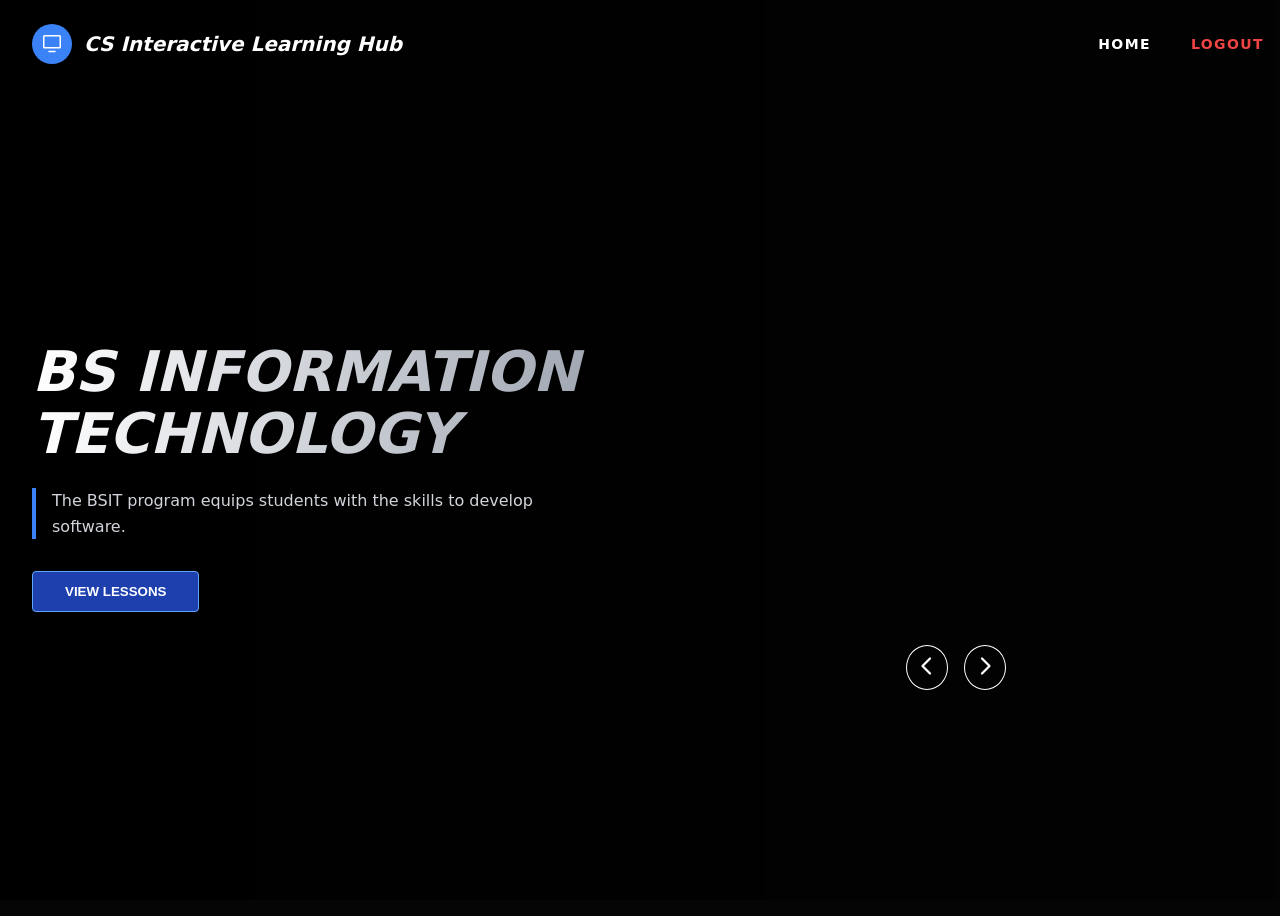
<file: Student/index.html>
<!DOCTYPE html>
<html lang="en">
<head>
    <meta charset="UTF-8">
    <meta name="viewport" content="width=device-width, initial-scale=1.0">
    <title>Student Home</title>
    <link rel="stylesheet" href="css/home.css">
</head>
<body>
<div id="bg-container"><div class="bg-overlay"></div></div>
<nav>
    <div class="max-w-7xl px-6 flex justify-between items-center">
        <div class="flex items-center space-x-3">
            <div class="logo-circle"><svg viewBox="0 0 256 256" class="icon-sm"><path d="M208,32H48A16,16,0,0,0,32,48V160a16,16,0,0,0,16,16H208a16,16,0,0,0,16-16V48A16,16,0,0,0,208,32Zm0,128H48V48H208V160Z" fill="white"/><path d="M160,200H96a8,8,0,0,0,0,16h64a8,8,0,0,0,0-16Z" fill="white"/></svg></div>
            <span class="logo-text">CS Interactive Learning Hub</span>
        </div>
        <div class="nav-links">
            <a href="#" class="nav-link active">Home</a>
            <a href="landing.html" class="nav-link" style="color: #ef4444;">Logout</a>
        </div>
    </div>
</nav>
<main>
    <div class="max-w-7xl w-full px-6 grid-layout">
        <div id="text-content" class="fade-in">
            <h1 id="course-title" class="hero-title">BS INFORMATION<br>TECHNOLOGY</h1>
            <p id="course-desc" class="hero-desc">The BSIT program equips students with the skills to develop software.</p>
            <button id="viewLessonBtn" class="btn-primary">VIEW LESSONS</button>
        </div>
        <div class="card-perspective">
            <div class="card-container" id="card-track"></div>
            <div class="carousel-controls">
                <button id="prevBtn" class="control-btn"><svg viewBox="0 0 256 256"><polyline points="160 208 80 128 160 48" fill="none" stroke="currentColor" stroke-width="24" stroke-linecap="round" stroke-linejoin="round"/></svg></button>
                <button id="nextBtn" class="control-btn"><svg viewBox="0 0 256 256"><polyline points="96 48 176 128 96 208" fill="none" stroke="currentColor" stroke-width="24" stroke-linecap="round" stroke-linejoin="round"/></svg></button>
            </div>
        </div>
    </div>
</main>
<script src="js/home.js"></script>
</body>
</html>
</file>
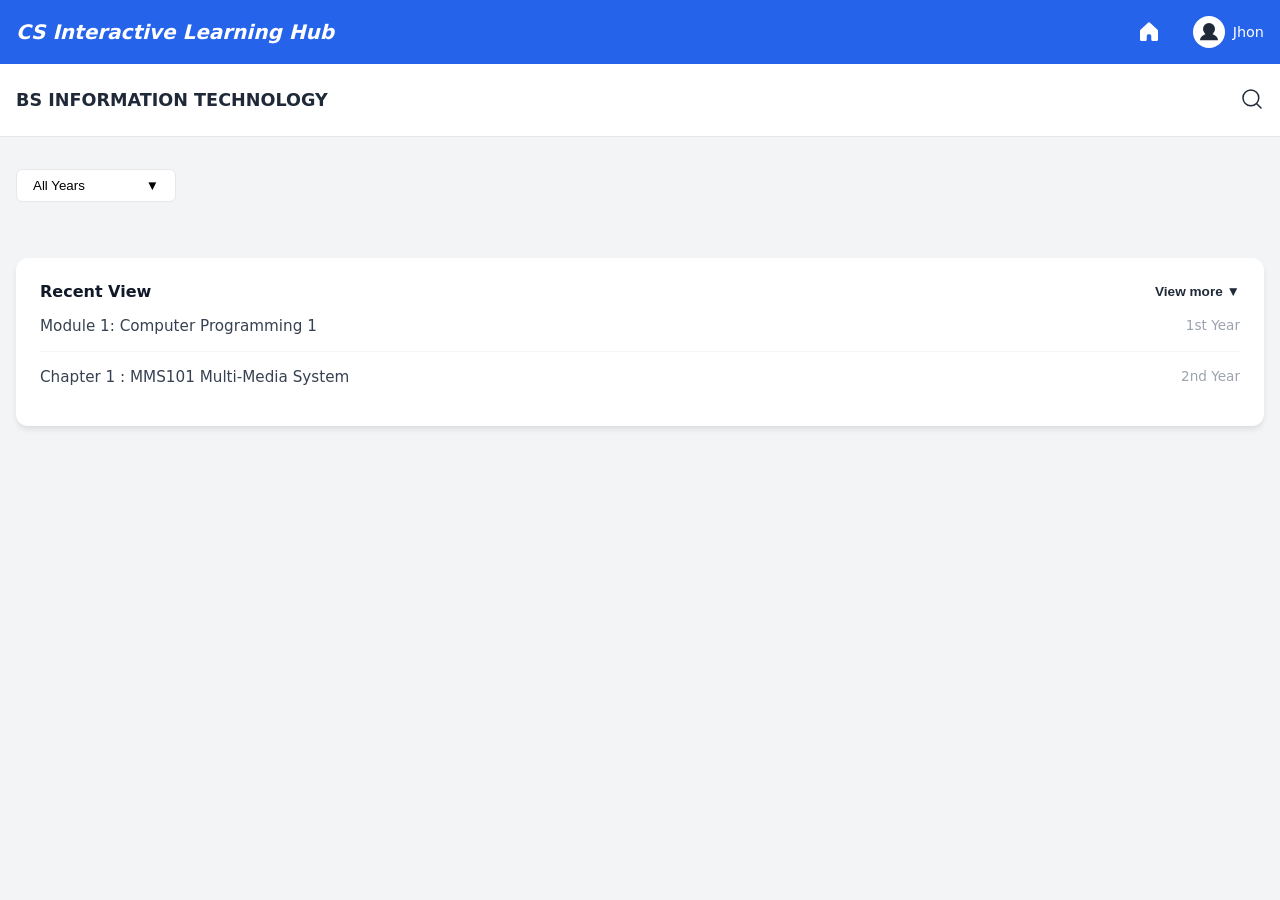
<file: Student/dashboard.html>
<!DOCTYPE html>
<html lang="en">
<head>
    <meta charset="UTF-8">
    <meta name="viewport" content="width=device-width, initial-scale=1.0">
    <title>Dashboard</title>
    <link rel="stylesheet" href="css/dashboard.css">
</head>
<body>
<nav id="navbar">
    <div class="max-w-7xl px-4 nav-content">
        <div class="brand-text">CS Interactive Learning Hub</div>
        <div class="flex items-center" style="gap: 1.5rem;">
            <button onclick="window.location.href='index.html'" class="nav-icon-btn">
                <svg viewBox="0 0 256 256"><path d="M224,115.55V208a16,16,0,0,1-16,16H168a16,16,0,0,1-16-16V168a16,16,0,0,0-16-16H120a16,16,0,0,0-16,16v40a16,16,0,0,1-16,16H48a16,16,0,0,1-16-16V115.55a16,16,0,0,1,5.17-11.78l80-75.48.11-.11a16,16,0,0,1,21.53,0l80,75.48A16,16,0,0,1,224,115.55Z"/></svg>
            </button>
            <div class="flex items-center" style="gap:0.5rem; cursor:pointer;">
                <div class="profile-pic"><svg viewBox="0 0 256 256"><circle cx="128" cy="96" r="64" fill="currentColor"/><path d="M32,216c0-40,50-72,96-72s96,32,96,72" fill="currentColor"/></svg></div>
                <span class="profile-name">Jhon</span>
            </div>
        </div>
    </div>
</nav>

<div class="sub-header-container">
    <div class="max-w-7xl px-4 sub-header">
        <h1 id="dashboard-title" class="page-title">BS INFORMATION TECHNOLOGY</h1>
        <div class="flex items-center">
            <input type="text" id="searchInput" placeholder="Search subjects...">
            <button id="searchBtn" class="search-icon-btn">
                <svg viewBox="0 0 256 256"><circle cx="116" cy="116" r="84" fill="none" stroke="currentColor" stroke-width="16"/><line x1="175.4" y1="175.4" x2="224" y2="224" fill="none" stroke="currentColor" stroke-width="16" stroke-linecap="round"/></svg>
            </button>
        </div>
    </div>
</div>

<main class="max-w-7xl w-full px-4" style="margin-top: 2rem;">

    <div class="filter-container relative">
        <button id="filterBtn" class="filter-btn">
            <span id="filterBtnText">All Years</span>
            ▼
        </button>
        <div id="filterDropdown" class="filter-dropdown">
            <div class="filter-option" data-value="All Years">All Years</div>
            <div class="filter-option" data-value="1st Year">1st Year</div>
            <div class="filter-option" data-value="2nd Year">2nd Year</div>
            <div class="filter-option" data-value="3rd Year">3rd Year</div>
            <div class="filter-option" data-value="4th Year">4th Year</div>
        </div>
    </div>

    <div id="cardsGrid" class="grid mb-10"></div>

    <div class="recent-view-container">
        <div class="flex justify-between items-center mb-6">
            <h2 class="section-title">Recent View</h2>
            <button class="view-more-btn">View more ▼</button>
        </div>
        <div class="recent-list">
            <div class="recent-item"><span class="recent-title">Module 1: Computer Programming 1</span><span class="recent-year">1st Year</span></div>
            <div class="recent-item"><span class="recent-title">Chapter 1 : MMS101 Multi-Media System</span><span class="recent-year">2nd Year</span></div>
        </div>
    </div>
</main>

<script src="js/dashboard.js"></script>
</body>
</html>
</file>
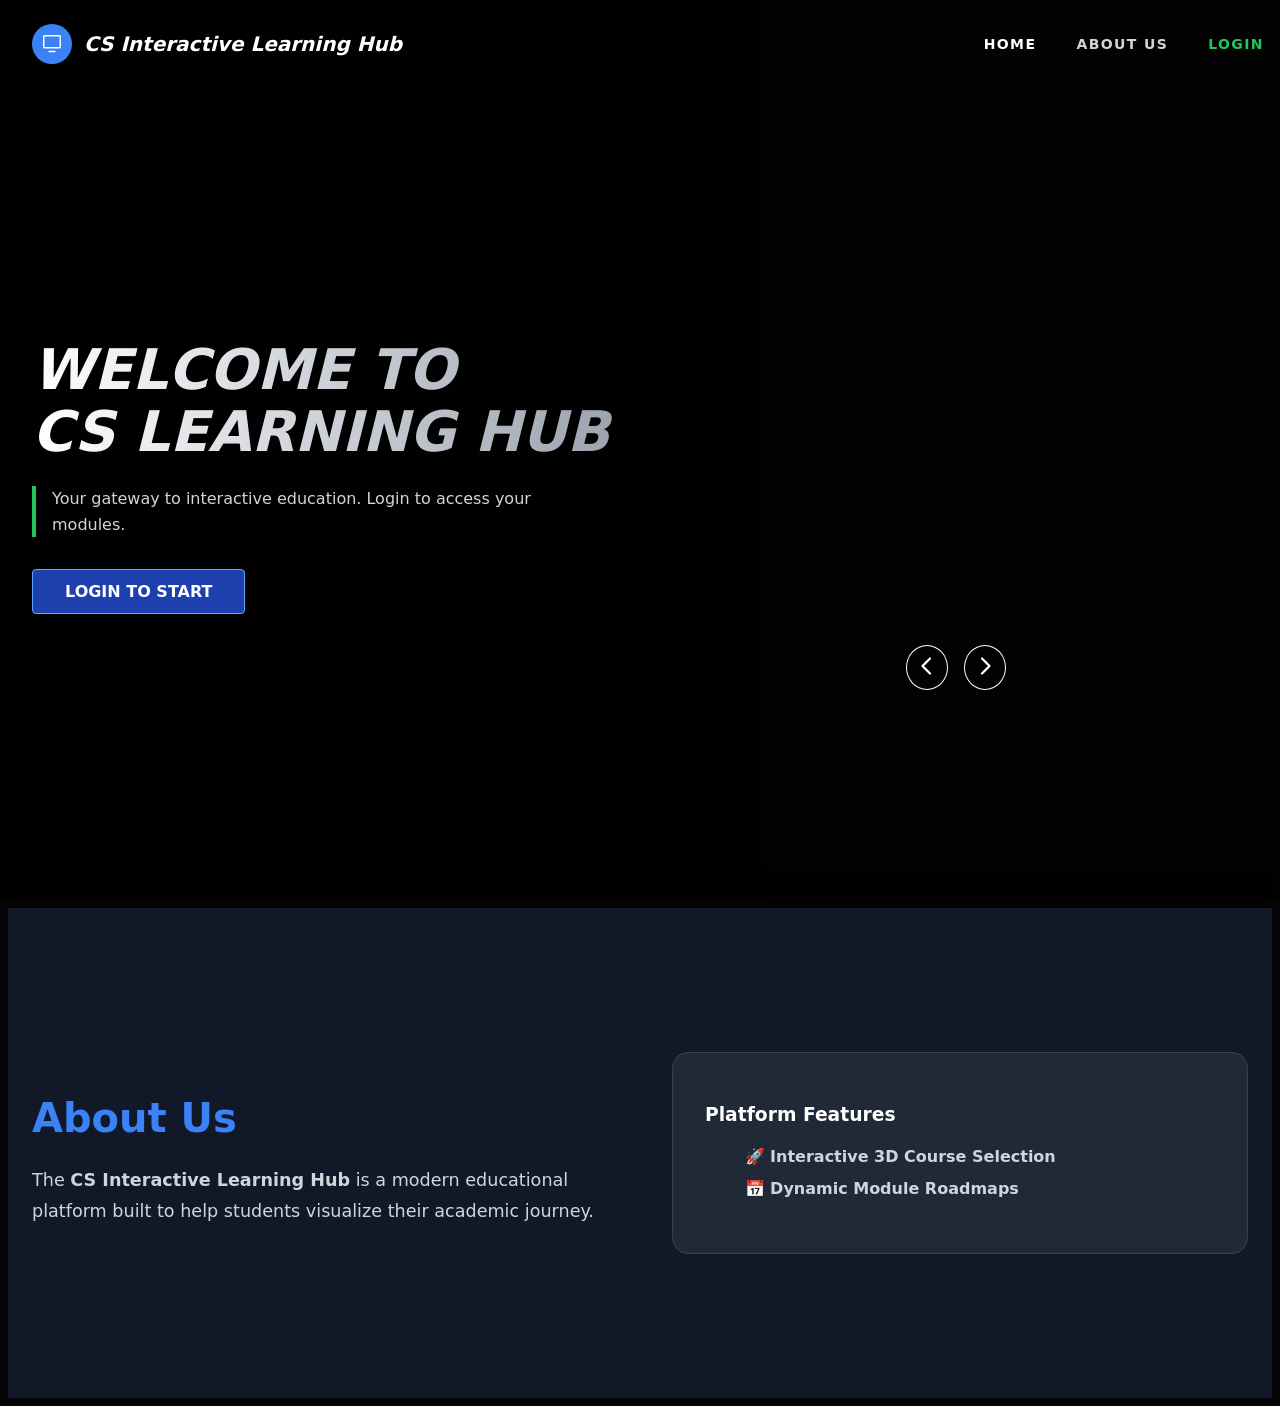
<file: Student/landing.html>
<!DOCTYPE html>
<html lang="en">
<head>
    <meta charset="UTF-8">
    <meta name="viewport" content="width=device-width, initial-scale=1.0">
    <title>Welcome - CS Interactive Learning Hub</title>
    <link rel="stylesheet" href="css/home.css">
    <style>
        /* ... (Keep your existing styles here) ... */

        .section-container { padding: 4rem 1.5rem; max-width: 1280px; margin: 0 auto; }
        .about-section { background-color: #111827; width: 100%; padding: 5rem 0; position: relative; z-index: 20; box-shadow: 0 -10px 20px rgba(0,0,0,0.5); }
        .about-grid { display: grid; grid-template-columns: 1fr 1fr; gap: 4rem; align-items: center; }
        .about-text h2 { font-size: 2.5rem; margin-bottom: 1.5rem; color: #3b82f6; }
        .about-text p { line-height: 1.8; color: #d1d5db; margin-bottom: 1rem; font-size: 1.1rem; }
        footer { text-align: center; padding: 2rem; background: #000; color: #6b7280; font-size: 0.9rem; margin-top: auto; }
        main { min-height: 100vh; display: flex; align-items: center; position: relative; z-index: 10; }

        /* AUTH MODAL */
        .auth-modal { display: none; position: fixed; z-index: 1000; left: 0; top: 0; width: 100%; height: 100%; background-color: rgba(0, 0, 0, 0.7); backdrop-filter: blur(5px); align-items: center; justify-content: center; }
        .auth-box { background: white; padding: 2.5rem; border-radius: 1rem; width: 90%; max-width: 400px; text-align: center; position: relative; animation: popIn 0.3s ease-out; }
        @keyframes popIn { 0% { transform: scale(0.9); opacity: 0; } 100% { transform: scale(1); opacity: 1; } }
        .auth-icon { width: 3.5rem; height: 3.5rem; background: #dbeafe; color: #2563eb; border-radius: 50%; display: flex; align-items: center; justify-content: center; margin: 0 auto 1rem; }
        .auth-icon svg { width: 2rem; height: 2rem; fill: currentColor; }
        .auth-title { font-size: 1.5rem; font-weight: 800; color: #111827; margin-bottom: 0.5rem; }
        .auth-desc { color: #6b7280; margin-bottom: 2rem; font-size: 0.95rem; }
        .auth-btn { display: block; width: 100%; padding: 0.75rem; border-radius: 0.5rem; font-weight: 700; text-decoration: none; margin-bottom: 0.75rem; cursor: pointer; transition: 0.2s; }
        .btn-login-modal { background-color: #2563eb; color: white; border: none; }
        .btn-login-modal:hover { background-color: #1d4ed8; }
        .btn-signup-modal { background-color: white; color: #374151; border: 1px solid #d1d5db; }
        .btn-signup-modal:hover { background-color: #f3f4f6; }
        .close-modal-btn { position: absolute; top: 1rem; right: 1rem; background: none; border: none; font-size: 1.5rem; color: #9ca3af; cursor: pointer; }
    </style>
</head>
<body>
<div id="bg-container"><div class="bg-overlay"></div></div>

<nav>
    <div class="max-w-7xl px-6 flex justify-between items-center">
        <div class="flex items-center space-x-3">
            <div class="logo-circle"><svg viewBox="0 0 256 256" class="icon-sm"><path d="M208,32H48A16,16,0,0,0,32,48V160a16,16,0,0,0,16,16H208a16,16,0,0,0,16-16V48A16,16,0,0,0,208,32Zm0,128H48V48H208V160Z" fill="white"/><path d="M160,200H96a8,8,0,0,0,0,16h64a8,8,0,0,0,0-16Z" fill="white"/></svg></div>
            <span class="logo-text">CS Interactive Learning Hub</span>
        </div>
        <div class="nav-links">
            <a href="#" class="nav-link active">Home</a>
            <a href="#about" class="nav-link">About us</a>
            <a href="student-login.html" class="nav-link" style="color: #22c55e;">Login</a>
        </div>
    </div>
</nav>

<main>
    <div class="max-w-7xl w-full px-6 grid-layout">
        <div id="text-content" class="fade-in">
            <h1 id="course-title" class="hero-title">WELCOME TO<br>CS LEARNING HUB</h1>
            <p id="course-desc" class="hero-desc" style="border-left-color: #22c55e;">Your gateway to interactive education. Login to access your modules.</p>

            <a href="student-login.html" class="btn-primary" style="text-decoration: none;">LOGIN TO START</a>
        </div>
        <div class="card-perspective">
            <div class="card-container" id="card-track"></div>
            <div class="carousel-controls">
                <button id="prevBtn" class="control-btn"><svg viewBox="0 0 256 256"><polyline points="160 208 80 128 160 48" fill="none" stroke="currentColor" stroke-width="24" stroke-linecap="round" stroke-linejoin="round"/></svg></button>
                <button id="nextBtn" class="control-btn"><svg viewBox="0 0 256 256"><polyline points="96 48 176 128 96 208" fill="none" stroke="currentColor" stroke-width="24" stroke-linecap="round" stroke-linejoin="round"/></svg></button>
            </div>
        </div>
    </div>
</main>

<section id="about" class="about-section">
    <div class="section-container">
        <div class="about-grid">
            <div class="about-text"><h2>About Us</h2><p>The <strong>CS Interactive Learning Hub</strong> is a modern educational platform built to help students visualize their academic journey.</p></div>
            <div style="background: #1f2937; padding: 2rem; border-radius: 1rem; border: 1px solid #374151;"><h3 style="color: white; margin-bottom: 1rem;">Platform Features</h3><ul style="color: #d1d5db; line-height: 2; list-style: none;"><li>🚀 <strong>Interactive 3D Course Selection</strong></li><li>📅 <strong>Dynamic Module Roadmaps</strong></li></ul></div>
        </div>
    </div>
</section>

<div id="authModal" class="auth-modal">
    <div class="auth-box">
        <button class="close-modal-btn" onclick="document.getElementById('authModal').style.display='none'">×</button>
        <div class="auth-icon"><svg viewBox="0 0 256 256"><path d="M208,80H176V56a48,48,0,0,0-96,0V80H48A16,16,0,0,0,32,96V208a16,16,0,0,0,16,16H208a16,16,0,0,0,16-16V96A16,16,0,0,0,208,80Zm-80,84a12,12,0,1,1,12-12A12,12,0,0,1,128,164Zm40-84H88V56a40,40,0,0,1,80,0Z"/></svg></div>
        <h3 class="auth-title">Unlock this Course</h3>
        <p class="auth-desc">Please Log in or Sign up to view.</p>
        <a href="student-login.html" class="auth-btn btn-login-modal">Log In</a>
        <a href="student-login.html" class="auth-btn btn-signup-modal">Sign Up</a>
    </div>
</div>

<script src="js/home.js"></script>
<script>window.onclick = function(e) { if(e.target == document.getElementById('authModal')) document.getElementById('authModal').style.display='none'; }</script>
</body>
</html>
</file>
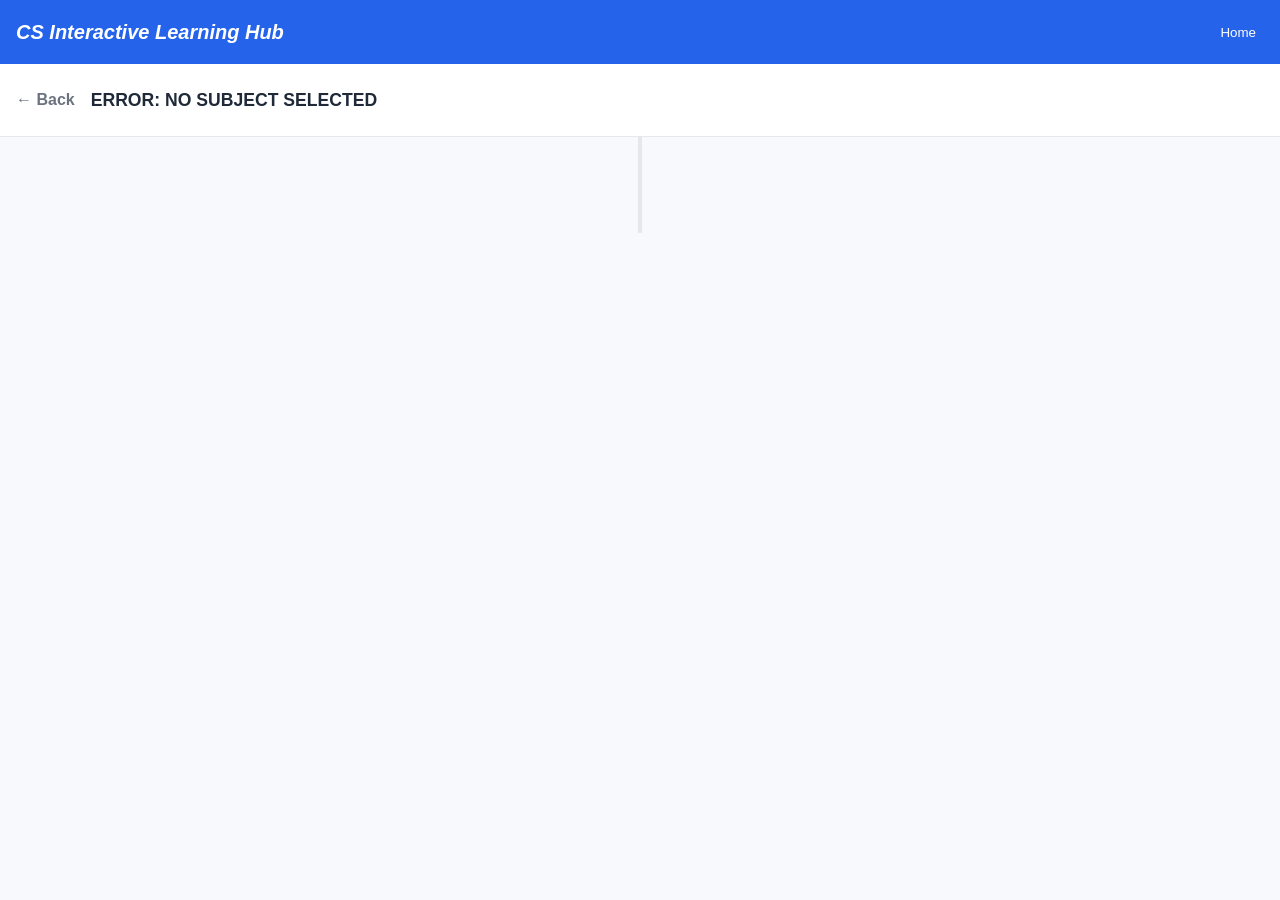
<file: Student/Roadmap.html>
<!DOCTYPE html>
<html lang="en">
<head>
    <meta charset="UTF-8">
    <meta name="viewport" content="width=device-width, initial-scale=1.0">
    <title>Course Roadmap</title>

    <link rel="stylesheet" href="css/dashboard.css">
    <link rel="stylesheet" href="css/Roadmap.css"> </head>
<body>

<nav id="navbar">
    <div class="max-w-7xl px-4 nav-content">
        <div class="brand-text">CS Interactive Learning Hub</div>
        <button onclick="window.location.href='index.html'" class="nav-icon-btn">Home</button>
    </div>
</nav>

<div class="sub-header-container">
    <div class="max-w-7xl px-4 sub-header">
        <div class="flex items-center">
            <button onclick="history.back()" class="back-btn">← Back</button>
            <h1 id="roadmap-title" class="page-title">Loading...</h1>
        </div>
    </div>
</div>

<main class="max-w-7xl px-4 py-8">
    <div class="roadmap-container">
        <div class="timeline-line"></div>
        <div id="timeline-tracks">
        </div>
    </div>
</main>

<script src="js/Roadmap.js"></script> </body>
</html>
</file>
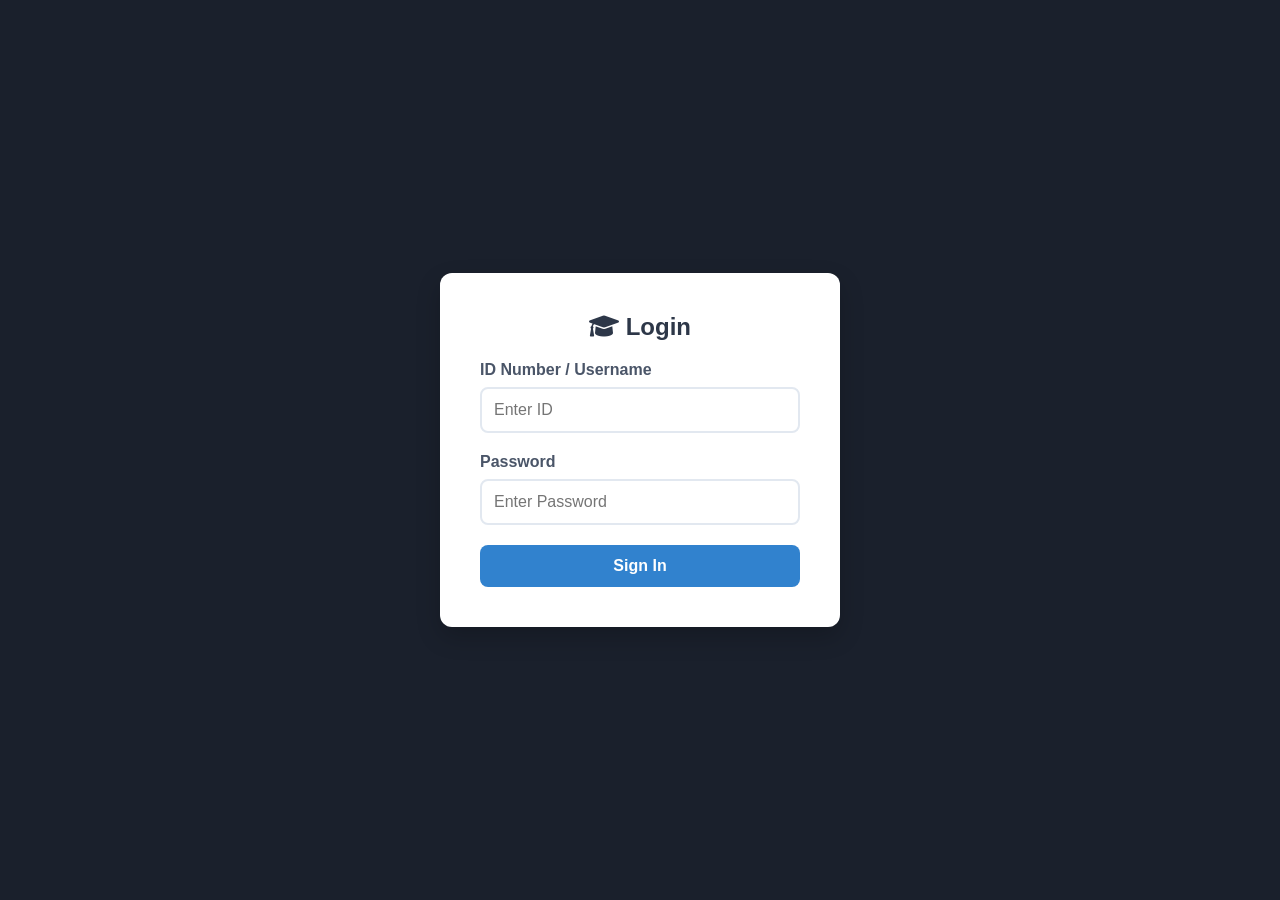
<file: Student/student-login.html>
<!DOCTYPE html>
<html lang="en">
<head>
    <meta charset="UTF-8">
    <meta name="viewport" content="width=device-width, initial-scale=1.0">
    <title>Login - Interactive Learning Hub</title>
    <link rel="stylesheet" href="https://cdnjs.cloudflare.com/ajax/libs/font-awesome/6.0.0/css/all.min.css">

    <style>
        * { margin: 0; padding: 0; box-sizing: border-box; font-family: 'Segoe UI', sans-serif; }
        body {
            background: #1a202c;
            height: 100vh;
            display: flex;
            align-items: center;
            justify-content: center;
        }
        .login-card {
            background: white;
            padding: 40px;
            border-radius: 12px;
            width: 100%;
            max-width: 400px;
            box-shadow: 0 10px 25px rgba(0,0,0,0.2);
            text-align: center;
        }
        .login-card h2 { color: #2d3748; margin-bottom: 20px; }
        .form-group { margin-bottom: 20px; text-align: left; }
        .form-group label { display: block; margin-bottom: 8px; color: #4a5568; font-weight: 600; }
        .form-control {
            width: 100%; padding: 12px; border: 2px solid #e2e8f0;
            border-radius: 8px; font-size: 1rem; outline: none; transition: 0.2s;
        }
        .form-control:focus { border-color: #3182ce; }
        .btn-login {
            width: 100%; padding: 12px; background: #3182ce; color: white;
            border: none; border-radius: 8px; font-size: 1rem; font-weight: 700;
            cursor: pointer; transition: 0.2s;
        }
        .btn-login:hover { background: #2b6cb0; }
        .error-msg { color: red; font-size: 0.9rem; margin-top: 10px; display: none; }
    </style>
</head>
<body>

<div class="login-card">
    <h2><i class="fas fa-graduation-cap"></i> Login</h2>
    <form id="loginForm">
        <div class="form-group">
            <label>ID Number / Username</label>
            <input type="text" id="idNumber" class="form-control" placeholder="Enter ID" required>
        </div>
        <div class="form-group">
            <label>Password</label>
            <input type="password" id="password" class="form-control" placeholder="Enter Password" required>
        </div>
        <button type="submit" class="btn-login">Sign In</button>
        <p id="error-text" class="error-msg"></p>
    </form>
</div>

<script>
    document.addEventListener("DOMContentLoaded", () => {
    const loginForm = document.getElementById('loginForm');

    if (loginForm) {
        loginForm.addEventListener('submit', async function(e) {
            e.preventDefault();

            const idNumber = document.getElementById('idNumber').value;
            const password = document.getElementById('password').value;
            const errorText = document.getElementById('error-text');

            if(errorText) errorText.style.display = 'none';

            try {
               const response = await fetch('https://YOUR-APP-NAME.onrender.com/api/auth/login', {
                    method: 'POST',
                    headers: { 'Content-Type': 'application/json' },
                    body: JSON.stringify({ username: idNumber, password: password })
                });

                if (response.ok) {
                    const user = await response.json();
                    localStorage.setItem('user', JSON.stringify(user));

                    // ✅ FIXED PATHS BELOW:
                    if (user.role === 'admin') {
                        // Go UP (../) out of Student folder, then into Admin folder
                        window.location.href = '../Admin/admin.html';
                    } else if (user.role === 'professor') {
                        // Go UP (../) out of Student folder, then into Teaching_Staff folder
                        window.location.href = '../Teaching_Staff/professor-dashboard.html';
                    } else {
                        // Student is in the same folder, so this is fine
                        window.location.href = 'index.html';
                    }

                } else {
                    const msg = await response.text();
                    if(errorText) {
                        errorText.innerText = "Login Failed: " + msg;
                        errorText.style.display = 'block';
                    } else {
                        alert("Login Failed: " + msg);
                    }
                }

            } catch (error) {
                console.error("Login Error:", error);
                if(errorText) {
                    errorText.innerText = "Cannot connect to server.";
                    errorText.style.display = 'block';
                }
            }
        });
    }
});
</script>

</body>
</html>
</file>
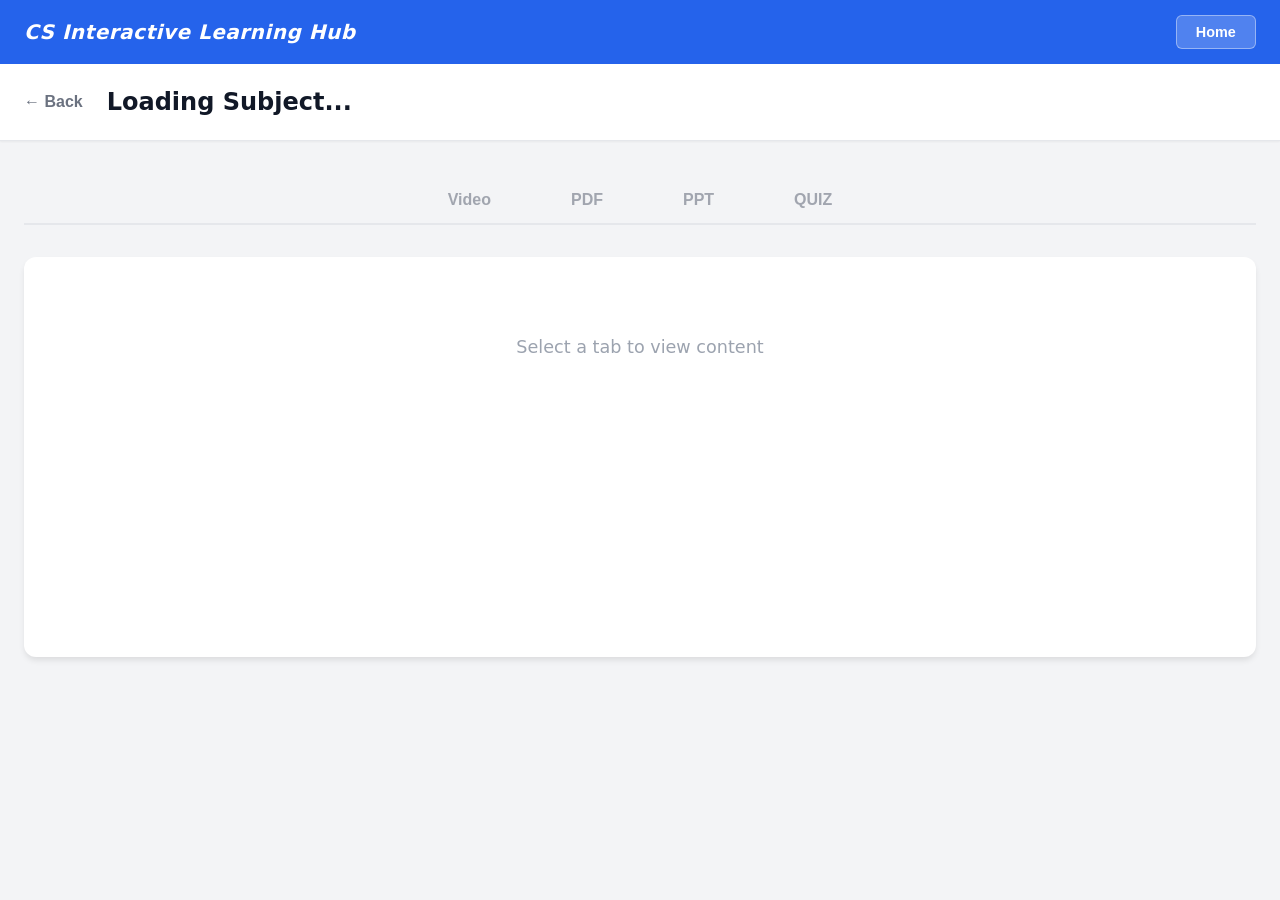
<file: Student/Subject.html>
<!DOCTYPE html>
<html lang="en">
<head>
    <meta charset="UTF-8">
    <meta name="viewport" content="width=device-width, initial-scale=1.0">
    <title>Subject Details</title>
    <link rel="stylesheet" href="css/Subject.css">
</head>
<body>

    <!-- Navbar (Same as Dashboard) -->
    <nav>
        <div class="max-w-7xl px-4 nav-content">
            <div class="brand-text">CS Interactive Learning Hub</div>
            <button onclick="window.location.href='index.html'" class="nav-btn">Home</button>
        </div>
    </nav>

    <!-- Sub Header -->
    <div class="sub-header">
        <div class="max-w-7xl px-4 flex items-center">
            <button onclick="history.back()" class="back-btn">← Back</button>
            <h1 id="subject-title" class="page-title">Loading Subject...</h1>
        </div>
    </div>

    <!-- Main Content -->
    <main class="max-w-7xl px-4">

        <!-- Tab Navigation -->
        <div class="tabs-container">
            <button class="tab-btn active" onclick="switchTab('video')" style="border-color: #ef4444;">Video</button>
            <button class="tab-btn" onclick="switchTab('pdf')" style="border-color: #f59e0b;">PDF</button>
            <button class="tab-btn" onclick="switchTab('ppt')" style="border-color: #22c55e;">PPT</button>
            <button class="tab-btn" onclick="switchTab('quiz')" style="border-color: #3b82f6;">QUIZ</button>
        </div>

        <!-- Content Viewer Area -->
        <div class="viewer-box">
            <div id="content-display">
                <!-- Content injected by JS -->
                <div class="placeholder">Select a tab to view content</div>
            </div>
        </div>

    </main>

    <script src="js/Subject.js"></script>
</body>
</html>
</file>
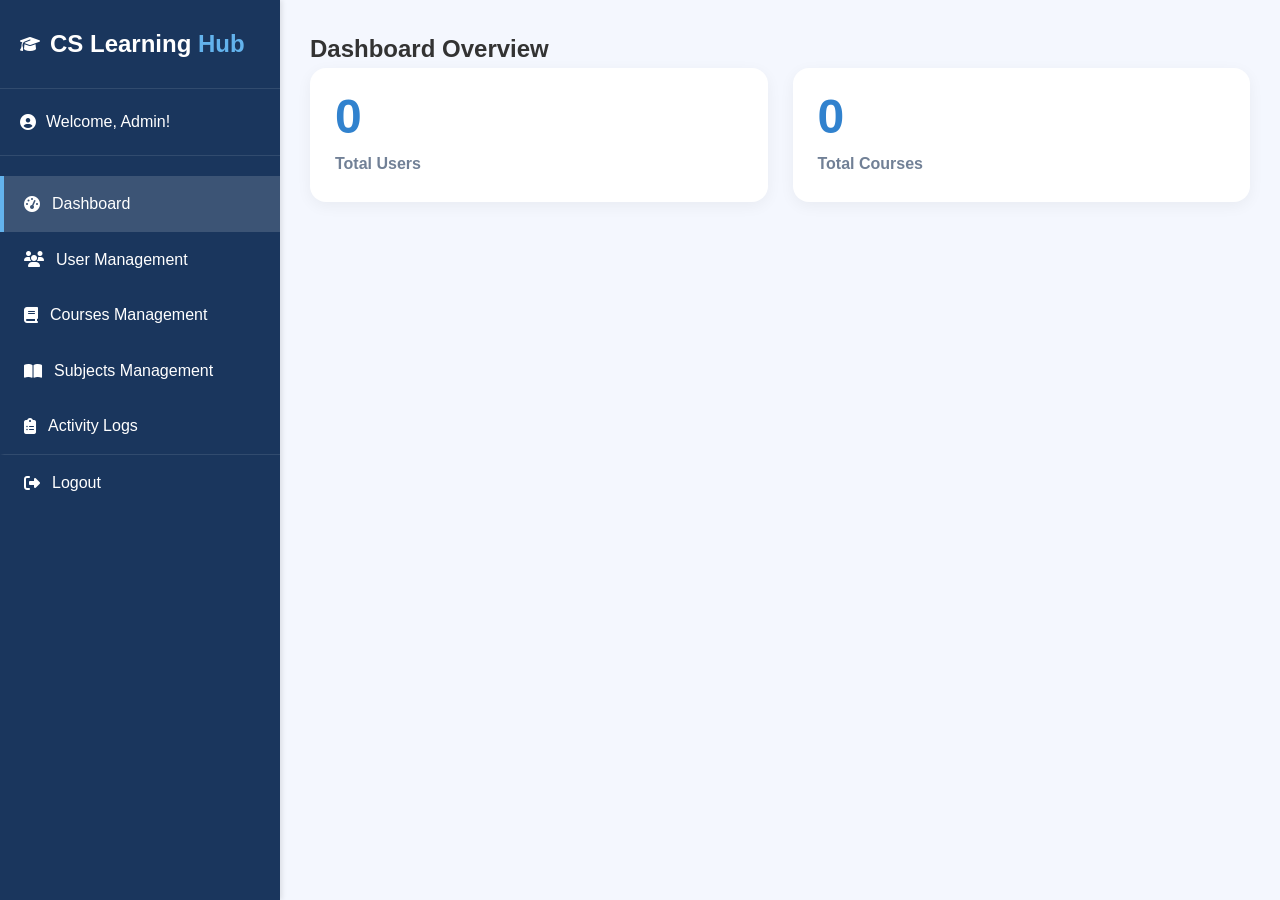
<file: backend/backend/src/main/resources/static/Admin/admin.html>
<!DOCTYPE html>
<html lang="en">
<head>
    <meta charset="UTF-8">
    <meta name="viewport" content="width=device-width, initial-scale=1.0">
    <title>Admin Dashboard</title>

    <link rel="stylesheet" href="css/admin.css">
    <link rel="stylesheet" href="https://cdnjs.cloudflare.com/ajax/libs/font-awesome/6.4.0/css/all.min.css">
</head>
<body>

<div class="sidebar">
    <div class="logo">
        <i class="fas fa-graduation-cap"></i>
        <h1>CS Learning <span>Hub</span></h1>
    </div>
    <div class="user-info">
        <i class="fas fa-user-circle"></i>
        <span>Welcome, Admin!</span>
    </div>
    <div class="nav-menu">
        <div class="nav-item active" onclick="switchView('dashboard')">
            <i class="fas fa-tachometer-alt"></i> <span>Dashboard</span>
        </div>
        <div class="nav-item" onclick="switchView('user-management')">
            <i class="fas fa-users"></i> <span>User Management</span>
        </div>
        <div class="nav-item" onclick="switchView('courses-management')">
            <i class="fas fa-book"></i> <span>Courses Management</span>
        </div>
        <div class="nav-item" onclick="switchView('subjects-management')">
            <i class="fas fa-book-open"></i> <span>Subjects Management</span>
        </div>
        <div class="nav-item" onclick="switchView('activity-logs')">
            <i class="fas fa-clipboard-list"></i> <span>Activity Logs</span>
        </div>
        <div class="nav-item" onclick="logout()" style="margin-top: auto; border-top: 1px solid rgba(255,255,255,0.1);">
            <i class="fas fa-sign-out-alt"></i> <span>Logout</span>
        </div>
    </div>
</div>

<div class="main-content">
    <div class="container">

        <div id="dashboard" class="view active">
            <h2>Dashboard Overview</h2>
            <div class="stats-grid">
                <div class="stat-card">
                    <h1 id="count-users">0</h1>
                    <p>Total Users</p>
                </div>
                <div class="stat-card">
                    <h1 id="count-courses">0</h1>
                    <p>Total Courses</p>
                </div>
            </div>
        </div>

        <div id="user-management" class="view">
            <div class="section-header">
                <h2>User Management</h2>
                <button class="btn btn-primary" onclick="showAddUserModal()">
                    <i class="fas fa-plus"></i> Create User
                </button>
            </div>

            <div class="table-container">
                <table>
                    <thead>
                    <tr>
                        <th>USERNAME</th>
                        <th>ROLE</th>
                        <th>COURSE</th>
                        <th>ACTIONS</th>
                    </tr>
                    </thead>
                    <tbody id="users-table-body">
                    </tbody>
                </table>
            </div>
        </div>

        <div id="courses-management" class="view">
            <div class="section-header">
                <h2>Courses Management</h2>
                <button class="btn btn-success" onclick="openAddCourseModal()">
                    <i class="fas fa-plus"></i> Add New Course
                </button>
            </div>

            <div class="courses-grid" id="courses-grid" style="display: grid; grid-template-columns: repeat(auto-fill, minmax(300px, 1fr)); gap: 20px;">
            </div>
        </div>

        <div id="subjects-management" class="view">
            <div class="section-header">
                <h2>Subjects Management</h2>
            </div>

            <div class="course-tabs" id="subject-course-tabs">
            </div>

            <div class="course-banner-header" id="subject-banner" style="display:none;">
                <div style="flex:1;">
                    <h2 id="selected-course-title" style="color:white; margin:0;">Select a Course</h2>
                    <p id="selected-course-desc" style="color:rgba(255,255,255,0.8); margin:5px 0 0;">Description goes here...</p>
                </div>
                <button class="btn btn-white" onclick="openAddSubjectModal()">
                    <i class="fas fa-plus"></i> Add Subject
                </button>
            </div>

            <div class="year-columns-grid" id="subjects-grid" style="display:none;">
                <div class="year-column">
                    <div class="year-header">First Year</div>
                    <div class="year-content" id="year-1-content"></div>
                </div>
                <div class="year-column">
                    <div class="year-header">Second Year</div>
                    <div class="year-content" id="year-2-content"></div>
                </div>
                <div class="year-column">
                    <div class="year-header">Third Year</div>
                    <div class="year-content" id="year-3-content"></div>
                </div>
                <div class="year-column">
                    <div class="year-header">Fourth Year</div>
                    <div class="year-content" id="year-4-content"></div>
                </div>
            </div>
        </div>

    </div>
    <div id="activity-logs" class="view">
        <div class="section-header">
            <h2>Activity Logs</h2>
            <div class="log-filters">
                <button class="btn btn-sm active" onclick="filterLogs('all')">All Activities</button>
                <button class="btn btn-sm" onclick="filterLogs('User')">User Activities</button>
                <button class="btn btn-sm" onclick="filterLogs('Course')">Course Activities</button>
            </div>
        </div>

        <div class="table-container">
            <table>
                <thead>
                <tr>
                    <th>USERNAME / ID</th>
                    <th>ACTION</th>
                    <th>ROLE</th>
                    <th>TIMESTAMP</th>
                </tr>
                </thead>
                <tbody id="logs-table-body">
                </tbody>
            </table>
        </div>
    </div>
</div>

<div class="modal" id="user-modal">
    <div class="modal-content">
        <h3>Create User Account</h3>
        <br>
        <form id="user-form">
            <div class="form-group">
                <label>Username (ID Number)</label>
                <input type="text" id="username" class="form-control" required>
            </div>
            <div class="form-group">
                <label>Password</label>
                <input type="password" id="password" class="form-control" required>
            </div>
            <div class="form-group">
                <label>Role</label>
                <select id="role" class="form-select" required onchange="toggleCourseInput()">
                    <option value="student">Student</option>
                    <option value="professor">Professor</option>
                    <option value="admin">Admin</option>
                </select>
            </div>
            <div class="form-group" id="course-group" style="display:none;">
                <label>Assign Department/Course (Professors Only)</label>
                <select id="user-course" class="form-select">
                    <option value="">Select Course</option>
                </select>
            </div>
            <div style="display:flex; justify-content:flex-end; gap:10px;">
                <button type="button" class="btn btn-danger" onclick="closeUserModal()">Cancel</button>
                <button type="submit" class="btn btn-primary">Create</button>
            </div>
        </form>
    </div>
</div>

<div class="modal" id="course-modal">
    <div class="modal-content">
        <div class="modal-header" style="display:flex; justify-content:space-between; margin-bottom:20px;">
            <h3 id="course-modal-title">Add New Course</h3>
            <button onclick="closeCourseModal()" style="background:none; border:none; font-size:1.5rem; cursor:pointer;">&times;</button>
        </div>

        <form id="course-form">
            <div class="form-group">
                <label class="required">Course Code (ID)</label>
                <input type="text" id="course-code" class="form-control" placeholder="e.g., BSIT" required>
                <small style="color:gray;">This cannot be changed once created.</small>
            </div>

            <div class="form-group">
                <label>Course Banner Image</label>
                <input type="file" id="course-image" class="form-control" accept="image/*">
                <small style="color:gray;">Leave empty to keep existing image (if editing).</small>
            </div>

            <div class="form-group">
                <label class="required">Course Title</label>
                <input type="text" id="course-name" class="form-control" placeholder="e.g., Bachelor of Science in IT" required>
            </div>
            <div class="form-group">
                <label>Theme Color</label>
                <input type="color" id="course-color" class="form-control" style="height:40px;" value="#3182ce">
            </div>
            <div class="form-group">
                <label class="required">Description</label>
                <textarea id="course-description" class="form-control" rows="4" placeholder="Enter course description..." required></textarea>
            </div>

            <div class="modal-footer" style="display:flex; justify-content:flex-end; gap:10px; margin-top:20px;">
                <button type="button" class="btn btn-danger" onclick="closeCourseModal()">Cancel</button>
                <button type="submit" class="btn btn-success">Save Course</button>
            </div>
        </form>
    </div>
</div>

<div class="modal" id="subject-modal">
    <div class="modal-content">
        <h3 id="subject-modal-title">Add New Subject</h3>
        <br>
        <form id="subject-form">
            <div class="form-group">
                <label>Course</label>
                <input type="text" id="sub-course-id" class="form-control" readonly style="background:#f3f4f6;">
            </div>
            <div class="form-group">
                <label>Subject Code</label>
                <input type="text" id="sub-code" class="form-control" placeholder="e.g. CC101" required>
            </div>
            <div class="form-group">
                <label>Descriptive Title</label>
                <input type="text" id="sub-title" class="form-control" placeholder="e.g. Intro to Computing" required>
            </div>

            <div style="display:flex; gap:15px;">
                <div class="form-group" style="flex:1;">
                    <label>Year Level</label>
                    <select id="sub-year" class="form-select">
                        <option value="1">1st Year</option>
                        <option value="2">2nd Year</option>
                        <option value="3">3rd Year</option>
                        <option value="4">4th Year</option>
                    </select>
                </div>
                <div class="form-group" style="flex:1;">
                    <label>Semester</label>
                    <select id="sub-sem" class="form-select">
                        <option value="1">1st Semester</option>
                        <option value="2">2nd Semester</option>
                    </select>
                </div>
            </div>

            <div class="form-group">
                <label>Status</label>
                <select id="sub-status" class="form-select">
                    <option value="active">Active</option>
                    <option value="inactive">Inactive (Hidden from Students)</option>
                </select>
            </div>

            <div style="display:flex; justify-content:flex-end; gap:10px; margin-top:20px;">
                <button type="button" class="btn btn-danger" onclick="closeSubjectModal()">Cancel</button>
                <button type="submit" class="btn btn-success">Save Subject</button>
            </div>
        </form>
    </div>
</div>

<script src="js/admin.js"></script>
</body>
</html>
</file>
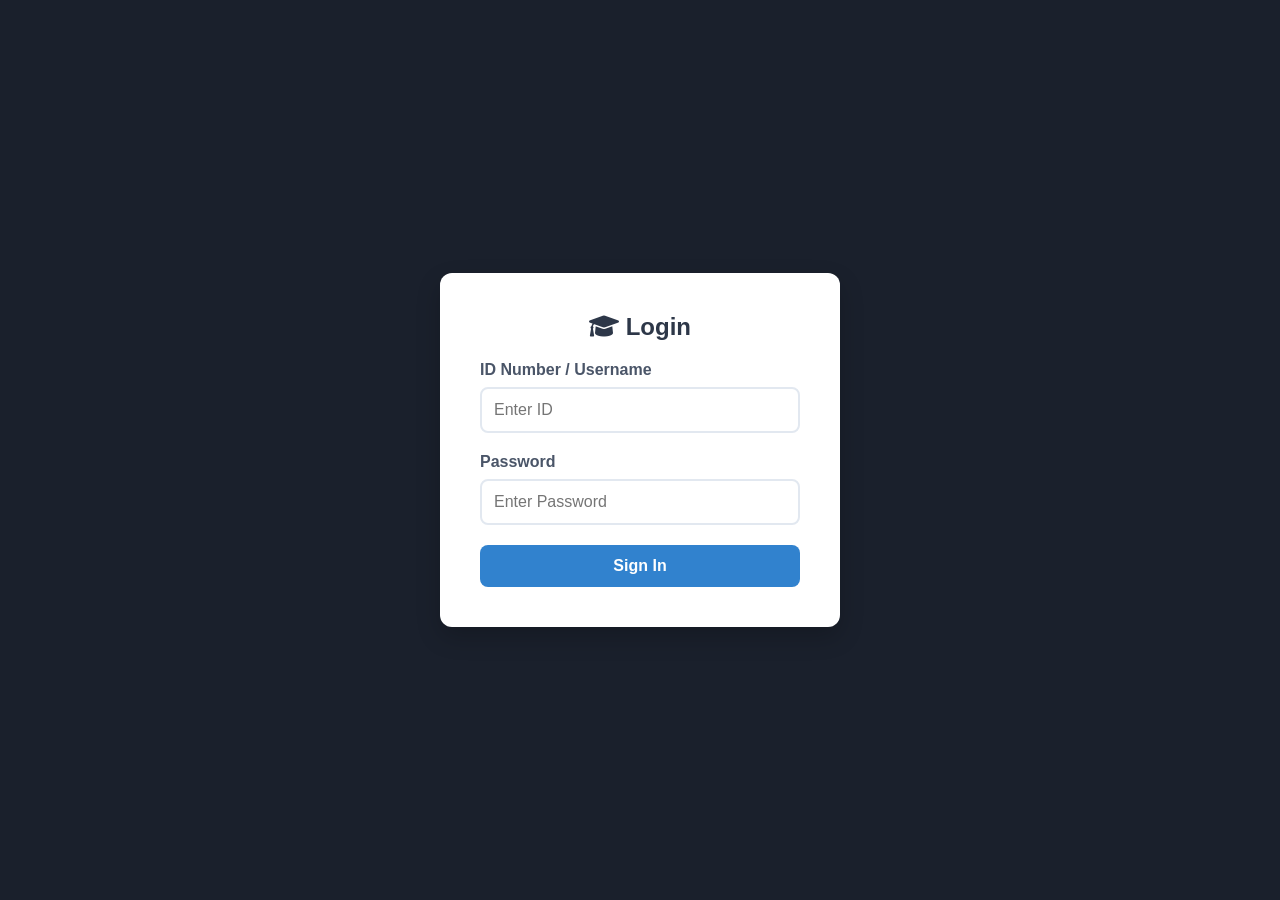
<file: backend/backend/src/main/resources/static/Teaching_Staff/create-quiz.html>
<!DOCTYPE html>
<html lang="en">
<head>
    <meta charset="UTF-8">
    <title>Create Quiz</title>
    <link rel="stylesheet" href="css/dashboard.css">
    <link rel="stylesheet" href="https://cdnjs.cloudflare.com/ajax/libs/font-awesome/6.4.0/css/all.min.css">
</head>
<body>
<aside class="sidebar">
    <div class="profile-section">
        <div class="profile-img"><span>P</span></div>
        <h3>Prof. ...</h3>
    </div>
    <nav class="nav-menu">
        <ul>
            <li class="nav-item"><a href="professor-dashboard.html" class="nav-link"><div class="nav-content"><i class="fa-solid fa-table-columns"></i> <span>Dashboard</span></div></a></li>
            <li class="nav-item has-submenu"><a href="#" class="nav-link"><div class="nav-content"><i class="fa-solid fa-person-chalkboard"></i> <span>Lesson</span></div></a>
                <ul class="submenu"><li><a href="view-lesson.html">View Lesson</a></li><li><a href="upload-lesson.html">Add Lesson</a></li></ul>
            </li>
            <li class="nav-item has-submenu active open"><a href="#" class="nav-link"><div class="nav-content"><i class="fa-solid fa-puzzle-piece"></i> <span>Quizzes</span></div></a>
                <ul class="submenu"><li><a href="quizzes.html">View Quizzes</a></li><li><a href="create-quiz.html">Add Quiz</a></li></ul>
            </li>
            <li class="nav-item logout"><a href="#" class="nav-link" onclick="logout()"><div class="nav-content"><i class="fa-solid fa-right-from-bracket"></i> <span>Logout</span></div></a></li>
        </ul>
    </nav>
</aside>

<main class="main-content">
    <div class="brand-title">CS Interactive Learning Hub</div>
    <div class="page-header"><h1>Create New Quiz</h1></div>

    <div class="form-wrapper">
        <form id="createQuizForm">
            <div class="input-group">
                <label>Select Subject</label>
                <select class="styled-input" id="subjectSelect" required>
                    <option value="">Loading subjects...</option>
                </select>
            </div>

            <div class="input-group">
                <label>Select Module</label>
                <select class="styled-input" id="moduleSelect" required>
                    <option value="">Select a Subject first</option>
                </select>
            </div>

            <div class="input-group">
                <label>Quiz Title</label>
                <input type="text" class="styled-input" id="quizTitle" placeholder="e.g., Midterm Exam" required>
            </div>

            <div class="input-group">
                <label>Quiz Link (Google Form / URL)</label>
                <input type="url" class="styled-input" id="quizLink" placeholder="https://docs.google.com/forms/..." required>
            </div>

            <button type="submit" class="btn-submit">Create & Post</button>
        </form>
    </div>
</main>

<script src="js/main.js"></script>
<script src="js/professor.js"></script>

</body>
</html>
</file>
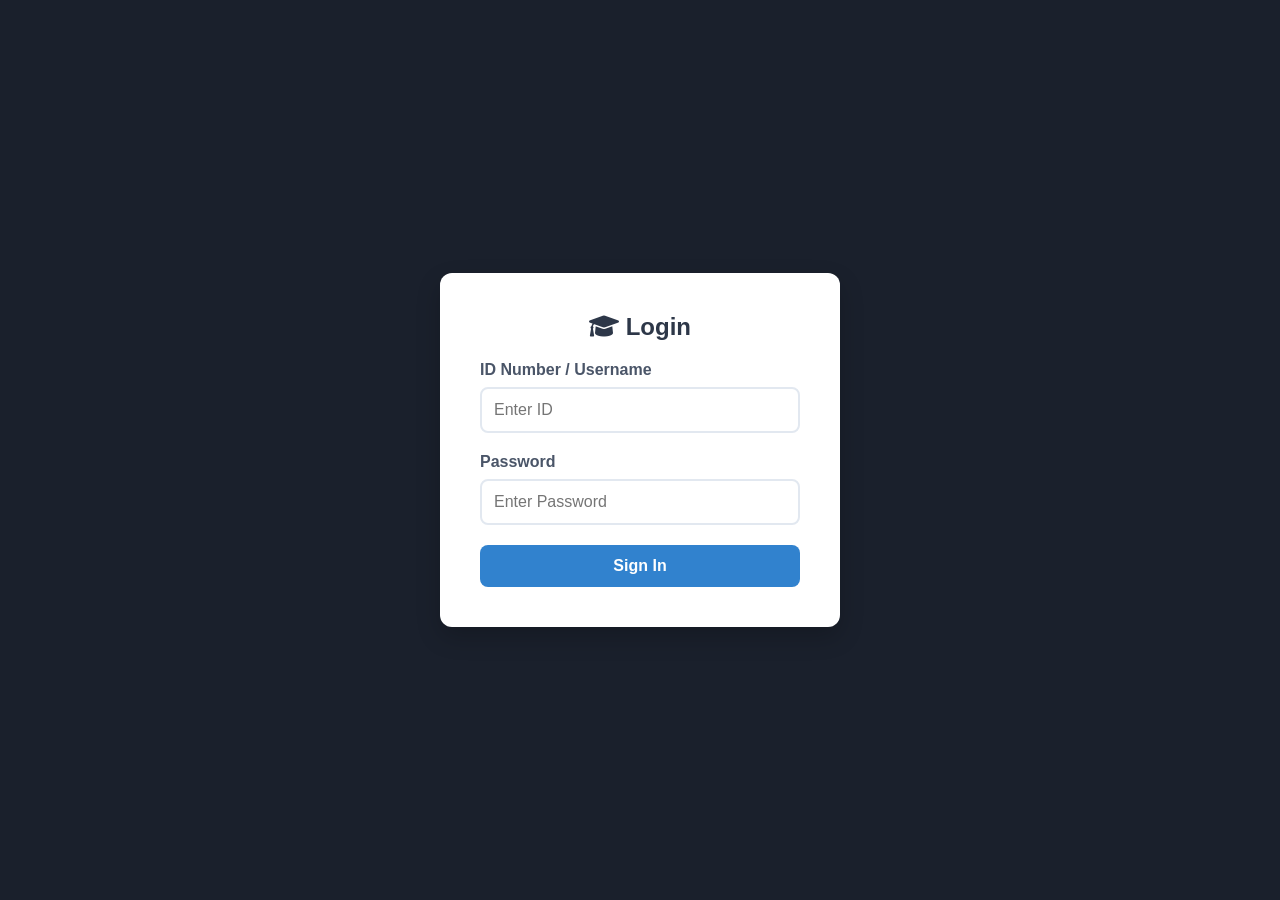
<file: backend/backend/src/main/resources/static/Teaching_Staff/create-subject.html>
<!DOCTYPE html>
<html lang="en">
<head>
    <meta charset="UTF-8">
    <title>Add Subject</title>
    <link rel="stylesheet" href="css/dashboard.css">
    <link rel="stylesheet" href="https://cdnjs.cloudflare.com/ajax/libs/font-awesome/6.4.0/css/all.min.css">
</head>
<body>
<aside class="sidebar">
    <div class="profile-section">
        <div class="profile-img"><span>P</span></div>
        <h3>Prof. Davis</h3>
    </div>
    <nav class="nav-menu">
        <ul>
            <li class="nav-item active">
                <a href="professor-dashboard.html" class="nav-link">
                    <div class="nav-content"><i class="fa-solid fa-table-columns"></i> <span>Dashboard</span></div>
                </a>
            </li>

            <li class="nav-item has-submenu">
                <a href="#" class="nav-link">
                    <div class="nav-content"><i class="fa-solid fa-person-chalkboard"></i> <span>Lesson</span></div>
                </a>
                <ul class="submenu">
                    <li><a href="view-lesson.html">View Lesson</a></li>
                    <li><a href="upload-lesson.html">Add Lesson</a></li>
                </ul>
            </li>

            <li class="nav-item has-submenu">
                <a href="#" class="nav-link">
                    <div class="nav-content"><i class="fa-solid fa-puzzle-piece"></i> <span>Quizzes</span></div>
                </a>
                <ul class="submenu">
                    <li><a href="quizzes.html">View Quizzes</a></li>
                    <li><a href="create-quiz.html">Add Quiz</a></li>
                </ul>
            </li>

            <li class="nav-item logout">
                <a href="#" class="nav-link" onclick="logout()">
                    <div class="nav-content"><i class="fa-solid fa-right-from-bracket"></i> <span>Logout</span></div>
                </a>
            </li>
        </ul>
    </nav>
</aside>
<main class="main-content">
    <div class="brand-title">CS Interactive Learning Hub</div>
    <div class="page-header"><h1>Add New Subject</h1></div>
    <div class="form-wrapper">
        <form>
            <div class="input-group">
                <label>Select Course</label>
                <select class="styled-input" id="courseSelect">
                    <option>Loading courses...</option>
                </select>
            </div>

            <div class="input-group">
                <label>Subject Code</label>
                <input type="text" class="styled-input" placeholder="e.g. CC103">
            </div>
            <div class="input-group">
                <label>Description</label>
                <input type="text" class="styled-input" placeholder="e.g. Data Structures">
            </div>
            <div class="input-group">
                <label>Year</label>
                <select class="styled-input">
                    <option value="1">1st Year</option>
                    <option value="2">2nd Year</option>
                    <option value="3">3rd Year</option>
                    <option value="4">4th Year</option>
                </select>
            </div>
            <button type="submit" class="btn-submit">Create Subject</button>
        </form>
    </div>
</main>
<script src="js/main.js"></script>
<script src="js/professor.js"></script>
</body>
</html>
</file>
<file: Student/css/home.css>
/* home.css updates */
html {
    scroll-behavior: smooth; /* Makes the jump to "About Us" smooth */
}

body {
    font-family: system-ui, -apple-system, sans-serif;
    background-color: #050505;
    color: white;
    overflow-x: hidden; /* Keep horizontal hidden */
    min-height: 100vh;  /* Allow the page to grow taller than the screen */
    overflow-y: auto;   /* ENABLE VERTICAL SCROLLING */
    display: flex;
    flex-direction: column;
}

/* --- LAYOUT UTILITIES --- */
.w-full { width: 100%; }
.max-w-7xl { max-width: 1280px; margin: 0 auto; }
.px-6 { padding-left: 1.5rem; padding-right: 1.5rem; }
.flex { display: flex; }
.justify-between { justify-content: space-between; }
.items-center { align-items: center; }
.space-x-3 > * + * { margin-left: 0.75rem; }

/* --- NAVBAR --- */
nav { position: absolute; top: 0; width: 100%; z-index: 50; padding-top: 1.5rem; padding-bottom: 1.5rem; }
.logo-circle { width: 2.5rem; height: 2.5rem; background: #3b82f6; border-radius: 50%; display: flex; align-items: center; justify-content: center; }
.logo-text { font-weight: 700; font-size: 1.25rem; font-style: italic; }
.nav-links { display: flex; gap: 2.5rem; }
.nav-link {
    text-decoration: none; color: #d1d5db; text-transform: uppercase;
    font-size: 0.875rem; font-weight: 700; letter-spacing: 0.1em;
    position: relative; transition: color 0.3s;
}
.nav-link:hover, .nav-link.active { color: white; }
.nav-link::after {
    content: ''; position: absolute; width: 0; height: 2px; bottom: -5px; left: 0;
    background-color: white; transition: width 0.3s;
}
.nav-link:hover::after { width: 100%; }

/* --- HERO SECTION --- */
main { flex-grow: 1; display: flex; align-items: center; position: relative; z-index: 10; }
.grid-layout { display: grid; grid-template-columns: 1fr 1fr; gap: 3rem; width: 100%; align-items: center; }
@media (max-width: 768px) { .grid-layout { grid-template-columns: 1fr; text-align: center; } }

.hero-title {
    font-size: 3.5rem; line-height: 1.1; font-weight: 900; font-style: italic;
    text-transform: uppercase; margin-bottom: 1.5rem;
    background: linear-gradient(to right, #fff, #9ca3af);
    -webkit-background-clip: text; -webkit-text-fill-color: transparent;
}
.hero-desc {
    color: #d1d5db; line-height: 1.6; border-left: 4px solid #3b82f6;
    padding-left: 1rem; max-width: 32rem; margin-bottom: 2rem;
}

.btn-primary {
    background-color: #1e40af; color: white; font-weight: 700;
    padding: 0.75rem 2rem; border-radius: 4px; border: 1px solid #60a5fa;
    cursor: pointer; display: inline-flex; align-items: center; gap: 0.5rem;
    transition: transform 0.2s;
}
.btn-primary:hover { transform: scale(1.05); background-color: #1d4ed8; }

/* --- 3D CAROUSEL --- */
.card-perspective { perspective: 1000px; height: 400px; display: flex; justify-content: center; align-items: center; position: relative; }
.card-container { position: relative; width: 100%; height: 100%; display: flex; justify-content: center; align-items: center; }

.course-card {
    position: absolute; width: 280px; height: 280px; border-radius: 20px;
    background-size: cover; background-position: center;
    box-shadow: 0 20px 50px rgba(0,0,0,0.5);
    transition: all 0.6s cubic-bezier(0.25, 0.8, 0.25, 1);
    opacity: 0.6; transform: translateX(100px) scale(0.8) rotateY(-20deg);
    z-index: 10; cursor: pointer; border: 2px solid rgba(255,255,255,0.1);
}
.course-card.active {
    opacity: 1; transform: translateX(0) scale(1.1) rotateY(0); z-index: 20;
    box-shadow: 0 0 30px rgba(59, 130, 246, 0.6); border: 2px solid rgba(255,255,255,0.8);
}
.course-card.prev { transform: translateX(-220px) scale(0.8) rotateY(20deg); opacity: 0.4; filter: blur(2px); z-index: 5; }
.course-card.next { transform: translateX(220px) scale(0.8) rotateY(-20deg); opacity: 0.4; filter: blur(2px); z-index: 5; }
.course-card.hidden-card { opacity: 0; transform: scale(0); pointer-events: none; }

.carousel-controls { position: absolute; bottom: -2rem; display: flex; gap: 1rem; }

/* --- BACKGROUNDS --- */
#bg-container { position: fixed; inset: 0; z-index: -1; }
.bg-slide { position: absolute; inset: 0; background-size: cover; background-position: center; opacity: 0; transition: opacity 1s; }
.bg-slide.active { opacity: 0.4; }
.bg-overlay { position: absolute; inset: 0; background: linear-gradient(to right, rgba(0,0,0,0.9), rgba(0,0,0,0.4)); }

/* --- ICONS --- */
svg { fill: currentColor; }
.icon-sm { width: 1.5rem; height: 1.5rem; }
.icon-xs { width: 1.2rem; height: 1.2rem; }
.control-btn { background: transparent; border: 1px solid #fff; color: #fff; border-radius: 50%; padding: 0.5rem; cursor: pointer; }
.control-btn:hover { background: white; color: black; }
.control-btn svg { width: 1.5rem; height: 1.5rem; }

/* Animations */
.fade-in { transition: opacity 0.3s, transform 0.3s; }
</file>
<file: Student/css/dashboard.css>
/* --- RESET & BASIC --- */
* { box-sizing: border-box; margin: 0; padding: 0; }
body { font-family: system-ui, sans-serif; background-color: #f3f4f6; color: #1f2937; min-height: 100vh; }
.flex { display: flex; }
.items-center { align-items: center; }
.justify-between { justify-content: space-between; }
.max-w-7xl { max-width: 1280px; margin: 0 auto; width: 100%; }
.px-4 { padding-left: 1rem; padding-right: 1rem; }
.relative { position: relative; } /* Added for dropdown positioning */

/* --- NAVBAR --- */
nav { background-color: #2563eb; color: white; height: 4rem; display: flex; align-items: center; }
.nav-content { width: 100%; display: flex; justify-content: space-between; align-items: center; }
.brand-text { font-weight: 800; font-size: 1.25rem; font-style: italic; }
.nav-icon-btn { background: none; border: none; color: white; cursor: pointer; padding: 0.5rem; display: flex; }
.profile-pic { width: 2rem; height: 2rem; background: #fff; border-radius: 50%; display: flex; align-items: center; justify-content: center; color: #1f2937; }
.profile-name { font-size: 0.9rem; font-weight: 500; }
svg { width: 1.5rem; height: 1.5rem; fill: currentColor; }

/* --- HEADER & SEARCH --- */
.sub-header-container { background: white; border-bottom: 1px solid #e5e7eb; }
.sub-header { height: 4.5rem; display: flex; align-items: center; justify-content: space-between; }
.page-title { font-size: 1.1rem; font-weight: 700; text-transform: uppercase; }
.search-icon-btn { background: none; border: none; cursor: pointer; color: #1f2937; }

/* Search Input Animation */
#searchInput {
    border: none; border-bottom: 2px solid #d1d5db; outline: none; padding: 0.25rem;
    width: 0; opacity: 0; transition: all 0.3s; /* Hidden by default */
}
#searchInput.open { width: 16rem; opacity: 1; margin-right: 0.5rem; } /* Visible when open */

/* --- FILTER DROPDOWN --- */
.filter-container { margin-bottom: 1.5rem; width: fit-content; }
.filter-btn {
    background: white; border: 1px solid #e5e7eb; padding: 0.5rem 1rem;
    border-radius: 0.375rem; font-weight: 500; cursor: pointer;
    display: flex; justify-content: space-between; width: 10rem; align-items: center;
}
.filter-dropdown {
    position: absolute; top: 100%; left: 0; margin-top: 0.5rem; background: white;
    border: 1px solid #d1d5db; border-radius: 0.375rem; box-shadow: 0 4px 6px -1px rgba(0, 0, 0, 0.1);
    width: 10rem; z-index: 20; display: none; /* Hidden by default */
}
.filter-dropdown.show { display: block; } /* Show when clicked */
.filter-option { display: block; padding: 0.5rem 1rem; color: #374151; cursor: pointer; }
.filter-option:hover { background-color: #f3f4f6; }

/* --- CARDS --- */
.grid { display: grid; grid-template-columns: repeat(auto-fit, minmax(300px, 1fr)); gap: 1.5rem; margin-bottom: 2rem; }
.card {
    background: white; border-radius: 0.75rem; padding: 1.5rem;
    box-shadow: 0 4px 6px -1px rgba(0,0,0,0.1);
    border-top-width: 8px; border-top-style: solid;
    height: 11rem; display: flex; flex-direction: column; justify-content: space-between;
}
.card-code { font-size: 1.1rem; font-weight: 800; color: #111827; }
.card-title { font-size: 0.95rem; color: #4b5563; font-weight: 500; }
.btn-view { border: none; color: white; padding: 0.4rem 1.5rem; border-radius: 0.375rem; cursor: pointer; font-weight: 600; width: fit-content; }

/* --- RECENT VIEW --- */
.recent-view-container { background: white; border-radius: 0.75rem; padding: 1.5rem; box-shadow: 0 4px 6px -1px rgba(0,0,0,0.1); margin-bottom: 3rem; }
.section-title { font-weight: 700; font-size: 1rem; color: #111827; }
.view-more-btn { background: none; border: none; font-weight: 600; font-size: 0.85rem; color: #1f2937; cursor: pointer; }
.recent-item { display: flex; justify-content: space-between; padding: 1rem 0; border-bottom: 1px solid #f3f4f6; }
.recent-item:last-child { border-bottom: none; }
.recent-title { color: #374151; font-weight: 500; font-size: 0.95rem; }
.recent-year { color: #9ca3af; font-size: 0.85rem; }

/* ... (Keep existing styles) ... */

/* ✅ NOTIFICATION STYLES */
.notification-wrapper { position: relative; }

.notif-badge {
    position: absolute; top: -5px; right: -5px;
    background: #ef4444; color: white;
    font-size: 0.65rem; font-weight: bold;
    padding: 2px 6px; border-radius: 10px;
    border: 2px solid #2563eb; /* Matches navbar color */
}

.notif-dropdown {
    display: none; /* Hidden by default */
    position: absolute; top: 120%; right: 0;
    width: 320px; background: white;
    border-radius: 0.75rem;
    box-shadow: 0 10px 25px rgba(0,0,0,0.15);
    z-index: 100; overflow: hidden;
    border: 1px solid #e5e7eb;
}
.notif-dropdown.show { display: block; animation: fadeIn 0.2s ease-out; }

.notif-header {
    background: #f8fafc; padding: 12px 16px;
    font-weight: 700; color: #1e293b; border-bottom: 1px solid #e2e8f0;
    font-size: 0.9rem;
}

.notif-list { max-height: 350px; overflow-y: auto; }

.notif-item {
    padding: 12px 16px; border-bottom: 1px solid #f1f5f9;
    display: flex; flex-direction: column; gap: 4px;
    transition: 0.2s; cursor: default;
}
.notif-item:hover { background: #f8fafc; }
.notif-item:last-child { border-bottom: none; }

.notif-text { font-size: 0.85rem; color: #334155; line-height: 1.4; }
.notif-time { font-size: 0.7rem; color: #94a3b8; align-self: flex-end; }

.notif-item.empty { padding: 20px; text-align: center; color: #94a3b8; font-size: 0.9rem; }

@keyframes fadeIn {
    from { opacity: 0; transform: translateY(-10px); }
    to { opacity: 1; transform: translateY(0); }
}
</file>
<file: Student/css/Subject.css>
/* --- RESET --- */
* { box-sizing: border-box; margin: 0; padding: 0; }
body { font-family: 'Segoe UI', system-ui, sans-serif; background-color: #F3F4F6; color: #1F2937; }

/* --- LAYOUT --- */
.max-w-7xl { max-width: 1280px; margin: 0 auto; width: 100%; }
.px-4 { padding-left: 1.5rem; padding-right: 1.5rem; }
.flex { display: flex; }
.items-center { align-items: center; }

/* --- NAVBAR (Matches Dashboard) --- */
nav { background-color: #2563EB; color: white; height: 4rem; display: flex; align-items: center; box-shadow: 0 2px 4px rgba(0,0,0,0.1); }
.nav-content { display: flex; justify-content: space-between; width: 100%; align-items: center; }
.brand-text { font-weight: 800; font-size: 1.25rem; font-style: italic; letter-spacing: 0.5px; }
.nav-btn { background: rgba(255,255,255,0.2); border: 1px solid rgba(255,255,255,0.4); color: white; padding: 0.5rem 1.2rem; border-radius: 6px; cursor: pointer; transition: 0.2s; text-decoration: none; font-size: 0.9rem; font-weight: 600; }
.nav-btn:hover { background: rgba(255,255,255,0.3); }

/* --- HEADER --- */
.sub-header { background: white; border-bottom: 1px solid #E5E7EB; padding: 1.5rem 0; margin-bottom: 2rem; box-shadow: 0 1px 2px rgba(0,0,0,0.05); }
.back-btn { margin-right: 1.5rem; background: none; border: none; font-size: 1rem; cursor: pointer; color: #6B7280; font-weight: 600; display: flex; align-items: center; gap: 0.5rem; transition: color 0.2s; }
.back-btn:hover { color: #111827; }
.page-title { font-size: 1.5rem; font-weight: 800; color: #111827; }

/* --- TABS --- */
.tabs-container { display: flex; gap: 1rem; margin-bottom: 2rem; border-bottom: 2px solid #E5E7EB; justify-content: center; }
.tab-btn {
    background: none; border: none;
    padding: 1rem 2rem; font-weight: 600; font-size: 1rem; color: #6B7280;
    cursor: pointer; position: relative; top: 2px;
    transition: all 0.2s;
}
.tab-btn:hover { color: #111827; }
.tab-btn.active { color: #2563EB; border-bottom: 2px solid #2563EB; }

/* --- VIEWER AREA --- */
.viewer-box {
    background: white; border-radius: 12px; min-height: 400px;
    padding: 2rem; box-shadow: 0 4px 6px -1px rgba(0,0,0,0.1);
}

.placeholder {
    text-align: center; color: #9CA3AF; font-size: 1.1rem; margin-top: 3rem;
    display: flex; flex-direction: column; align-items: center; gap: 1rem;
}

/* --- MATERIAL GRID LAYOUT --- */
.materials-grid {
    display: grid;
    grid-template-columns: repeat(auto-fill, minmax(280px, 1fr));
    gap: 1.5rem;
}

.material-card {
    border: 1px solid #E5E7EB; border-radius: 8px; padding: 1.5rem;
    display: flex; flex-direction: column; align-items: center; text-align: center;
    transition: transform 0.2s, box-shadow 0.2s; background: #fff;
}
.material-card:hover { transform: translateY(-4px); box-shadow: 0 10px 15px -3px rgba(0,0,0,0.1); border-color: #BFDBFE; }

.file-icon { font-size: 3rem; margin-bottom: 1rem; }
.file-icon.pdf { color: #EF4444; }
.file-icon.video { color: #F59E0B; }
.file-icon.ppt { color: #F97316; }
.file-icon.quiz { color: #3B82F6; }

.file-info { margin-bottom: 1.5rem; width: 100%; }
.file-title { font-weight: 700; color: #1F2937; margin-bottom: 0.25rem; white-space: nowrap; overflow: hidden; text-overflow: ellipsis; }
.file-type { font-size: 0.75rem; color: #9CA3AF; font-weight: 600; letter-spacing: 0.5px; }

.open-btn {
    background-color: #2563EB; color: white; text-decoration: none;
    padding: 0.6rem 1.5rem; border-radius: 6px; font-weight: 600; font-size: 0.9rem;
    width: 100%; transition: background 0.2s;
}
.open-btn:hover { background-color: #1D4ED8; }

/* Spinner for Loading */
.spinner {
    border: 4px solid #f3f3f3; border-top: 4px solid #3498db; border-radius: 50%;
    width: 30px; height: 30px; animation: spin 1s linear infinite;
}
@keyframes spin { 0% { transform: rotate(0deg); } 100% { transform: rotate(360deg); } }
</file>
<file: backend/backend/src/main/resources/static/Admin/css/admin.css>
/* RESET & BASICS */
* {
  margin: 0;
  padding: 0;
  box-sizing: border-box;
  font-family: "Segoe UI", Tahoma, Geneva, Verdana, sans-serif;
}
body {
  background-color: #f4f7fe;
  color: #333;
  line-height: 1.6;
  display: flex;
  min-height: 100vh;
}

/* SIDEBAR (Kept mostly the same) */
.sidebar {
  width: 280px;
  background-color: #1a365d;
  color: white;
  display: flex;
  flex-direction: column;
  box-shadow: 2px 0 5px rgba(0, 0, 0, 0.1);
  z-index: 10;
}
.logo {
  padding: 25px 20px;
  border-bottom: 1px solid rgba(255, 255, 255, 0.1);
  display: flex;
  align-items: center;
  gap: 10px;
}
.logo h1 {
  font-size: 1.5rem;
  font-weight: 700;
  margin: 0;
}
.logo span {
  color: #63b3ed;
}
.user-info {
  padding: 20px;
  display: flex;
  align-items: center;
  gap: 10px;
  border-bottom: 1px solid rgba(255, 255, 255, 0.1);
}
.nav-menu {
  padding: 20px 0;
  flex-grow: 1;
}
.nav-item {
  padding: 15px 20px;
  display: flex;
  align-items: center;
  gap: 12px;
  cursor: pointer;
  transition: all 0.3s;
  border-left: 4px solid transparent;
  text-decoration: none;
  color: white;
}
.nav-item:hover {
  background-color: rgba(255, 255, 255, 0.1);
}
.nav-item.active {
  background-color: rgba(255, 255, 255, 0.15);
  border-left: 4px solid #63b3ed;
}

/* MAIN CONTENT */
.main-content {
  flex-grow: 1;
  padding: 30px;
  overflow-y: auto;
}
.container {
  max-width: 1200px;
  margin: 0 auto;
}
.view {
  display: none;
  animation: fadeIn 0.3s ease-in-out;
}
.view.active {
  display: block;
}
@keyframes fadeIn {
  from {
    opacity: 0;
    transform: translateY(10px);
  }
  to {
    opacity: 1;
    transform: translateY(0);
  }
}
.section-header {
  display: flex;
  justify-content: space-between;
  margin-bottom: 25px;
  align-items: center;
}
.section-header h2 {
  font-size: 1.8rem;
  color: #2d3748;
  margin: 0;
}

/* STATS CARDS */
.stats-grid {
  display: grid;
  grid-template-columns: repeat(auto-fit, minmax(250px, 1fr));
  gap: 25px;
  margin-bottom: 30px;
}
.stat-card {
  background: white;
  padding: 25px;
  border-radius: 16px;
  box-shadow: 0 4px 15px rgba(0, 0, 0, 0.05);
  display: flex;
  flex-direction: column;
  justify-content: center;
}
.stat-card h1 {
  font-size: 3rem;
  color: #3182ce;
  margin: 0;
  line-height: 1;
}
.stat-card p {
  color: #718096;
  font-weight: 600;
  margin-top: 10px;
}

/* TABLES */
.table-container {
  background-color: white;
  border-radius: 16px;
  overflow: hidden;
  box-shadow: 0 4px 15px rgba(0, 0, 0, 0.05);
  margin-bottom: 30px;
}
table {
  width: 100%;
  border-collapse: collapse;
}
th {
  background-color: #f8fafc;
  color: #4a5568;
  font-weight: 700;
  text-align: left;
  padding: 20px;
  border-bottom: 2px solid #edf2f7;
}
td {
  padding: 20px;
  border-bottom: 1px solid #edf2f7;
  color: #4a5568;
  vertical-align: middle;
}
.role-badge {
  padding: 6px 12px;
  border-radius: 20px;
  font-size: 0.85rem;
  font-weight: 700;
  letter-spacing: 0.5px;
}
.role-student {
  background-color: #ebf8ff;
  color: #2b6cb0;
}
.role-professor {
  background-color: #f0fff4;
  color: #276749;
}
.role-admin {
  background-color: #faf5ff;
  color: #553c9a;
}

/* --- NEW MODERN COURSE CARDS --- */
.courses-grid {
  display: grid;
  grid-template-columns: repeat(auto-fill, minmax(320px, 1fr));
  gap: 30px;
}

.course-card {
  background: white;
  border-radius: 20px;
  overflow: hidden;
  box-shadow: 0 10px 25px rgba(0, 0, 0, 0.07);
  transition: all 0.3s ease;
  display: flex;
  flex-direction: column;
  border: 1px solid rgba(0, 0, 0, 0.04);
}

.course-card:hover {
  transform: translateY(-8px);
  box-shadow: 0 20px 40px rgba(0, 0, 0, 0.12);
}

.course-header-banner {
  height: 120px;
  position: relative;
  /* Background color set inline by JS */
}

.course-code-badge {
  position: absolute;
  top: 15px;
  left: 20px;
  background: rgba(255, 255, 255, 0.95);
  color: #2d3748;
  padding: 6px 14px;
  border-radius: 30px;
  font-weight: 800;
  font-size: 0.85rem;
  box-shadow: 0 4px 10px rgba(0, 0, 0, 0.1);
  letter-spacing: 1px;
}

.course-body {
  padding: 25px;
  flex-grow: 1;
  display: flex;
  flex-direction: column;
  position: relative;
}

.course-title {
  font-size: 1.5rem;
  font-weight: 800;
  color: #1a202c;
  margin-bottom: 15px;
  margin-top: -50px; /* Pulls title up over banner */
  background: white;
  padding: 15px 20px;
  border-radius: 12px;
  box-shadow: 0 8px 20px rgba(0, 0, 0, 0.06);
  z-index: 2;
  width: calc(100% - 10px); /* Slight offset */
}

.course-description {
  color: #718096;
  line-height: 1.7;
  flex-grow: 1;
  margin-bottom: 25px;
  /* Caps text at 3 lines with ... */
  display: -webkit-box;
  -webkit-line-clamp: 3;
  -webkit-box-orient: vertical;
  overflow: hidden;
}

.course-footer {
  padding-top: 20px;
  border-top: 2px solid #f7fafc;
  display: flex;
  justify-content: flex-end;
  gap: 12px;
}

.action-btn-icon {
  width: 40px;
  height: 40px;
  border-radius: 12px;
  border: none;
  display: flex;
  align-items: center;
  justify-content: center;
  cursor: pointer;
  transition: all 0.2s;
  font-size: 1rem;
}

.edit-btn {
  background: #ebf8ff;
  color: #3182ce;
}
.edit-btn:hover {
  background: #3182ce;
  color: white;
  transform: scale(1.05);
}
.delete-btn {
  background: #fef2f2;
  color: #e53e3e;
}
.delete-btn:hover {
  background: #e53e3e;
  color: white;
  transform: scale(1.05);
}

/* BUTTONS & FORMS */
/* Update this section in admin.css */

.sub-actions { position: absolute; top: 15px; right: 10px; display: flex; gap: 10px; }

.sub-icon-btn { cursor: pointer; font-size: 0.95rem; transition: 0.2s; }

.sub-icon-btn.del { color: #e53e3e; }
.sub-icon-btn.del:hover { transform: scale(1.2); }

.sub-icon-btn.edit { color: #3182ce; }
.sub-icon-btn.edit:hover { transform: scale(1.2); }

.btn {
  padding: 12px 24px;
  border: none;
  border-radius: 10px;
  cursor: pointer;
  color: white;
  transition: 0.2s;
  font-weight: 600;
  display: inline-flex;
  align-items: center;
  gap: 8px;
}
.btn-primary {
  background-color: #3182ce;
}
.btn-primary:hover {
  background-color: #2c5282;
}
.btn-success {
  background-color: #38a169;
}
.btn-success:hover {
  background-color: #2f855a;
}
.btn-danger {
  background-color: #e53e3e;
}
.btn-danger:hover {
  background-color: #c53030;
}

/* MODALS */
.modal {
  display: none;
  position: fixed;
  top: 0;
  left: 0;
  width: 100%;
  height: 100%;
  background-color: rgba(0, 0, 0, 0.6);
  z-index: 1000;
  justify-content: center;
  align-items: center;
  backdrop-filter: blur(4px);
}
.modal.active {
  display: flex;
  animation: fadeIn 0.2s;
}
.modal-content {
  background-color: white;
  width: 90%;
  max-width: 500px;
  padding: 35px;
  border-radius: 20px;
  box-shadow: 0 20px 40px rgba(0, 0, 0, 0.2);
}
.form-group {
  margin-bottom: 20px;
}
.form-group label {
  display: block;
  margin-bottom: 8px;
  font-weight: 600;
  color: #4a5568;
}
.form-group label.required::after {
  content: " *";
  color: #e53e3e;
}
.form-control,
.form-select {
  width: 100%;
  padding: 14px;
  border: 2px solid #e2e8f0;
  border-radius: 10px;
  font-size: 1rem;
  transition: 0.3s;
}
.form-control:focus,
.form-select:focus {
  border-color: #3182ce;
  outline: none;
  box-shadow: 0 0 0 3px rgba(49, 130, 206, 0.2);
}

/* --- SUBJECT MANAGEMENT STYLES --- */

/* Course Tabs */
.course-tabs { display: flex; gap: 10px; margin-bottom: 20px; flex-wrap: wrap; }
.course-tab {
    background: white; padding: 10px 20px; border-radius: 30px;
    font-weight: 600; color: #555; cursor: pointer; border: 1px solid #ddd;
    display: flex; align-items: center; gap: 8px; transition: 0.2s;
}
.course-tab:hover { background: #f8fafc; }
.course-tab.active { background: #3182ce; color: white; border-color: #3182ce; }
.course-dot { width: 10px; height: 10px; border-radius: 50%; background: #48bb78; }

/* Blue Header Banner */
.course-banner-header {
    background: #4299e1; border-radius: 12px; padding: 25px;
    display: flex; justify-content: space-between; align-items: center;
    margin-bottom: 30px; box-shadow: 0 4px 10px rgba(66, 153, 225, 0.3);
}
.btn-white { background: white; color: #4299e1; border: none; font-weight: 700; padding: 10px 20px; border-radius: 8px; cursor: pointer; }
.btn-white:hover { background: #f7fafc; }

/* Year Columns Grid */
.year-columns-grid { display: flex; gap: 20px; overflow-x: auto; padding-bottom: 20px; }
.year-column { flex: 1; min-width: 280px; background: #f8fafc; border-radius: 12px; border: 1px solid #e2e8f0; overflow: hidden; }

/* Purple Year Header */
.year-header {
    background: #9f7aea; /* Purple */
    color: white; padding: 12px; font-weight: 700; text-align: center; font-size: 1.1rem;
}

/* Subject Card Items */
.year-content { padding: 15px; display: flex; flex-direction: column; gap: 15px; }
.subject-item-card {
    background: white; padding: 15px; border-radius: 8px;
    box-shadow: 0 2px 5px rgba(0,0,0,0.05); border-left: 4px solid #3182ce;
    position: relative;
}
.sub-sem-badge { font-size: 0.75rem; color: #718096; margin-bottom: 5px; display: block; text-transform: uppercase; font-weight: 600; }
.sub-title { font-weight: 700; color: #2d3748; font-size: 0.95rem; margin-bottom: 4px; }
.sub-code { color: #718096; font-size: 0.85rem; }

.sub-actions { position: absolute; top: 15px; right: 10px; display: flex; gap: 8px; }
.sub-icon-btn { cursor: pointer; font-size: 0.9rem; transition: 0.2s; }
.sub-icon-btn.del { color: #e53e3e; }
.sub-icon-btn.del:hover { transform: scale(1.2); }

/* --- ACTIVITY LOGS --- */
.log-filters {
    display: flex; gap: 10px;
}
.btn-sm {
    padding: 8px 16px; border: 1px solid #e2e8f0; background: white;
    border-radius: 6px; cursor: pointer; color: #4a5568; font-weight: 600;
}
.btn-sm:hover, .btn-sm.active {
    background: #3182ce; color: white; border-color: #3182ce;
}

/* Status Indicators in Table */
.log-row { border-left: 4px solid transparent; }
.log-created { border-left-color: #48bb78 !important; } /* Green */
.log-deleted { border-left-color: #f56565 !important; } /* Red */
.log-updated { border-left-color: #ecc94b !important; } /* Yellow */

/* Table Tweaks */
.log-action { font-weight: 600; color: #2d3748; }
.log-role { text-transform: capitalize; }
</file>
<file: backend/backend/src/main/resources/static/Teaching_Staff/css/dashboard.css>
/* --- 1. FONTS & RESET --- */
@import url('https://fonts.googleapis.com/css2?family=Poppins:wght@300;400;500;600;700;800&display=swap');

* { margin: 0; padding: 0; box-sizing: border-box; font-family: 'Poppins', sans-serif; }

body { background-color: #F8F9FD; height: 100vh; display: flex; overflow-x: hidden; }

/* --- 2. SIDEBAR --- */
.sidebar {
    width: 280px; background-color: #FFFFFF; height: 100vh;
    display: flex; flex-direction: column; padding: 30px 20px;
    position: fixed; left: 0; top: 0; z-index: 1000; overflow-y: auto;
    border-right: 1px solid #f0f0f0;
}

.profile-section { text-align: center; margin-bottom: 30px; }
.profile-img {
    width: 60px; height: 60px; background-color: #0B1120; color: white;
    border-radius: 50%; display: flex; justify-content: center; align-items: center;
    font-size: 24px; font-weight: 600; margin: 0 auto 10px;
}
.profile-section h3 { font-size: 14px; color: #333; font-weight: 500; }

/* --- NAVIGATION MENU --- */
.nav-menu ul { list-style: none; display: flex; flex-direction: column; gap: 5px; }

.nav-link {
    text-decoration: none; color: #555; font-size: 14px; font-weight: 500;
    display: flex; align-items: center; justify-content: space-between;
    padding: 12px 15px; border-radius: 8px; transition: 0.2s; cursor: pointer;
}
.nav-content { display: flex; align-items: center; gap: 12px; }
.nav-link i { font-size: 16px; width: 20px; text-align: center; }
.nav-link .arrow { font-size: 12px; transition: transform 0.3s; }

/* Active & Hover States */
.nav-item:hover > .nav-link { background-color: #f9fafb; color: #111; }
/* Active top-level nav item styling (clear highlight when selected) */
.nav-item.active > .nav-link {
    background-color: #2563EB; /* accent blue */
    color: #FFFFFF; /* white text */
    font-weight: 600;
}

/* Ensure icon and inner text inherit the active color */
.nav-item.active > .nav-link .nav-content,
.nav-item.active > .nav-link .nav-content i,
.nav-item.active > .nav-link .nav-content span {
    color: inherit;
}

/* --- DROPDOWN LOGIC (Click only) --- */
.submenu {
    list-style: none;
    display: none !important; /* HIDDEN BY DEFAULT */
    flex-direction: column;
    gap: 5px;
    padding-left: 20px;
    margin-top: 5px;
    opacity: 0;
    visibility: hidden;
    transition: opacity 0.3s ease, visibility 0.3s ease;
    max-height: 0;
    overflow: hidden;
}
.submenu li a {
    text-decoration: none; color: #666; font-size: 13px; padding: 8px 15px;
    display: block; border-radius: 6px; transition: 0.2s;
}
.submenu li a:hover { color: #2563EB; background: #E6F0FF; }
.submenu li.active a { color: #2563EB; background: #E6F0FF; font-weight: 600; }

/* Show on Click (via JS class) */
.nav-item.open .submenu { 
    display: flex !important;
    opacity: 1;
    visibility: visible;
    max-height: 500px;
}

/* Utility to disable animation for immediate open (prevents flicker on navigation)
   Applied briefly by JS when the page loads and a submenu should be open. */
.submenu.no-anim {
    transition: none !important;
}

/* Logout */
.nav-item.logout { margin-top: 30px; }
.nav-item.logout .nav-link { background-color: #FFEBEE; color: #D32F2F; }
.nav-item.logout .nav-link:hover { background-color: #FFCDD2; }

/* --- 3. MAIN CONTENT --- */
.main-content {
    margin-left: 280px; padding: 40px 50px; width: calc(100% - 280px);
    height: 100vh; overflow-y: auto;
}
.brand-title {
    color: #4285F4; font-style: italic; font-weight: 800; font-size: 22px;
    margin-bottom: 30px; display: flex; align-items: center; gap: 15px;
}
.page-header { margin-bottom: 30px; }
.page-header h3 { font-size: 12px; font-weight: 700; color: #666; letter-spacing: 0.5px; text-transform: uppercase; margin-bottom: 5px; }
.page-header h1 { font-size: 28px; font-weight: 600; color: #000; }

/* --- 4. CARDS (White with Color Circle) --- */
.cards-grid { display: flex; gap: 25px; flex-wrap: wrap; margin-bottom: 40px; }
.info-card {
    background: white; flex: 1; min-width: 240px; padding: 25px;
    border-radius: 12px; box-shadow: 0 4px 15px rgba(0,0,0,0.03);
    display: flex; align-items: center; gap: 15px; transition: transform 0.2s;
}
.info-card:hover { transform: translateY(-3px); }
.icon-circle {
    width: 50px; height: 50px; border-radius: 50%; display: flex;
    justify-content: center; align-items: center; color: white; font-size: 20px; flex-shrink: 0;
}
.blue-bg { background: #2563EB; } .green-bg { background: #2E7D32; } .yellow-bg { background: #FBC02D; }
.card-text h2 { font-size: 24px; font-weight: 700; color: #000; line-height: 1; margin: 0; }
.card-text p { color: #555; font-size: 13px; margin-top: 5px; }

/* --- 5. FORMS & TABLES --- */
.content-card, .form-wrapper { background: white; padding: 30px; border-radius: 12px; box-shadow: 0 4px 15px rgba(0,0,0,0.02); }
.action-bar { display: flex; justify-content: space-between; align-items: center; margin-bottom: 20px; }
.btn-primary, .btn-submit {
    background: #2563EB; color: white; border: none; padding: 10px 20px;
    border-radius: 6px; font-weight: 500; font-size: 13px; cursor: pointer;
    text-decoration: none; display: inline-flex; align-items: center; gap: 8px;
}
.search-input { padding: 10px 15px; border: 1px solid #eee; border-radius: 6px; width: 250px; font-size: 13px; outline: none; }
.table-container { width: 100%; border-collapse: collapse; }
.table-container th { text-align: left; font-size: 11px; font-weight: 700; color: #111; text-transform: uppercase; padding-bottom: 15px; border-bottom: 1px solid #eee; }
.table-container td { padding: 15px 0; font-size: 13px; color: #444; border-bottom: 1px solid #f9f9f9; }
.action-icons i { cursor: pointer; margin-right: 10px; color: #666; font-size: 14px; }
.input-group { margin-bottom: 15px; }
.input-group label { display: block; font-weight: 600; margin-bottom: 5px; font-size: 13px; }
.styled-input { width: 100%; padding: 10px; border: 1px solid #ddd; border-radius: 6px; font-size: 13px; outline: none; background: #fff; }
.dashed-upload { border: 2px dashed #ddd; border-radius: 8px; padding: 30px; text-align: center; cursor: pointer; }
.btn-submit { width: 100%; justify-content: center; margin-top: 10px; }
.upload-icon { font-size: 32px; color: #2563EB; margin-bottom: 10px; }
</file>
<file: Student/css/Roadmap.css>
/* Re-use dashboard variables */
@import url('https://cdnjs.cloudflare.com/ajax/libs/font-awesome/6.4.0/css/all.min.css');

body { font-family: 'Segoe UI', sans-serif; background-color: #F8F9FD; }

/* Navbar Overrides */
.back-btn {
    background: none; border: none; color: #6b7280; font-weight: 600;
    margin-right: 1rem; cursor: pointer; font-size: 1rem;
}
.back-btn:hover { color: #1f2937; }

/* Timeline Container */
.roadmap-container {
    position: relative;
    max-width: 900px;
    margin: 0 auto;
    padding: 3rem 0;
}

/* The vertical line */
.timeline-line {
    position: absolute;
    left: 50%;
    transform: translateX(-50%);
    width: 4px;
    background-color: #E5E7EB;
    top: 0;
    bottom: 0;
    z-index: 0;
}

/* Individual Module Row */
.module-row {
    display: flex;
    justify-content: space-between;
    align-items: center;
    margin-bottom: 4rem;
    position: relative;
    z-index: 1;
}

/* Alternating Layout */
.module-row.left { flex-direction: row; }
.module-row.right { flex-direction: row-reverse; }

/* The Card */
.module-card {
    background: white;
    width: 45%;
    padding: 1.5rem;
    border-radius: 12px;
    box-shadow: 0 4px 6px -1px rgba(0,0,0,0.1);
    cursor: pointer;
    transition: all 0.3s ease;
    border-top: 4px solid #3b82f6; /* Default color */
    position: relative;
}

.module-card:hover {
    transform: translateY(-5px);
    box-shadow: 0 20px 25px -5px rgba(0,0,0,0.1), 0 10px 10px -5px rgba(0,0,0,0.04);
}

.module-title { font-weight: 800; font-size: 1.15rem; color: #111827; margin-bottom: 0.5rem; }
.module-desc { font-size: 0.9rem; color: #6B7280; line-height: 1.5; }

/* Status Badge */
.status-badge {
    display: inline-block; font-size: 0.75rem; padding: 0.25rem 0.75rem;
    border-radius: 99px; margin-top: 1rem; font-weight: 700; letter-spacing: 0.5px;
}
.status-active { background: #DBEAFE; color: #1E40AF; }
.status-locked { background: #F3F4F6; color: #9CA3AF; }

/* The Center Marker (Pin) */
.module-marker {
    width: 3.5rem;
    height: 3.5rem;
    background-color: white;
    border: 4px solid #3B82F6;
    border-radius: 50%;
    box-shadow: 0 4px 6px rgba(0,0,0,0.1);
    display: flex;
    align-items: center;
    justify-content: center;
    color: #3B82F6;
    font-weight: 800;
    font-size: 1.2rem;
    position: absolute;
    left: 50%;
    transform: translateX(-50%);
    z-index: 2;
}
</file>
